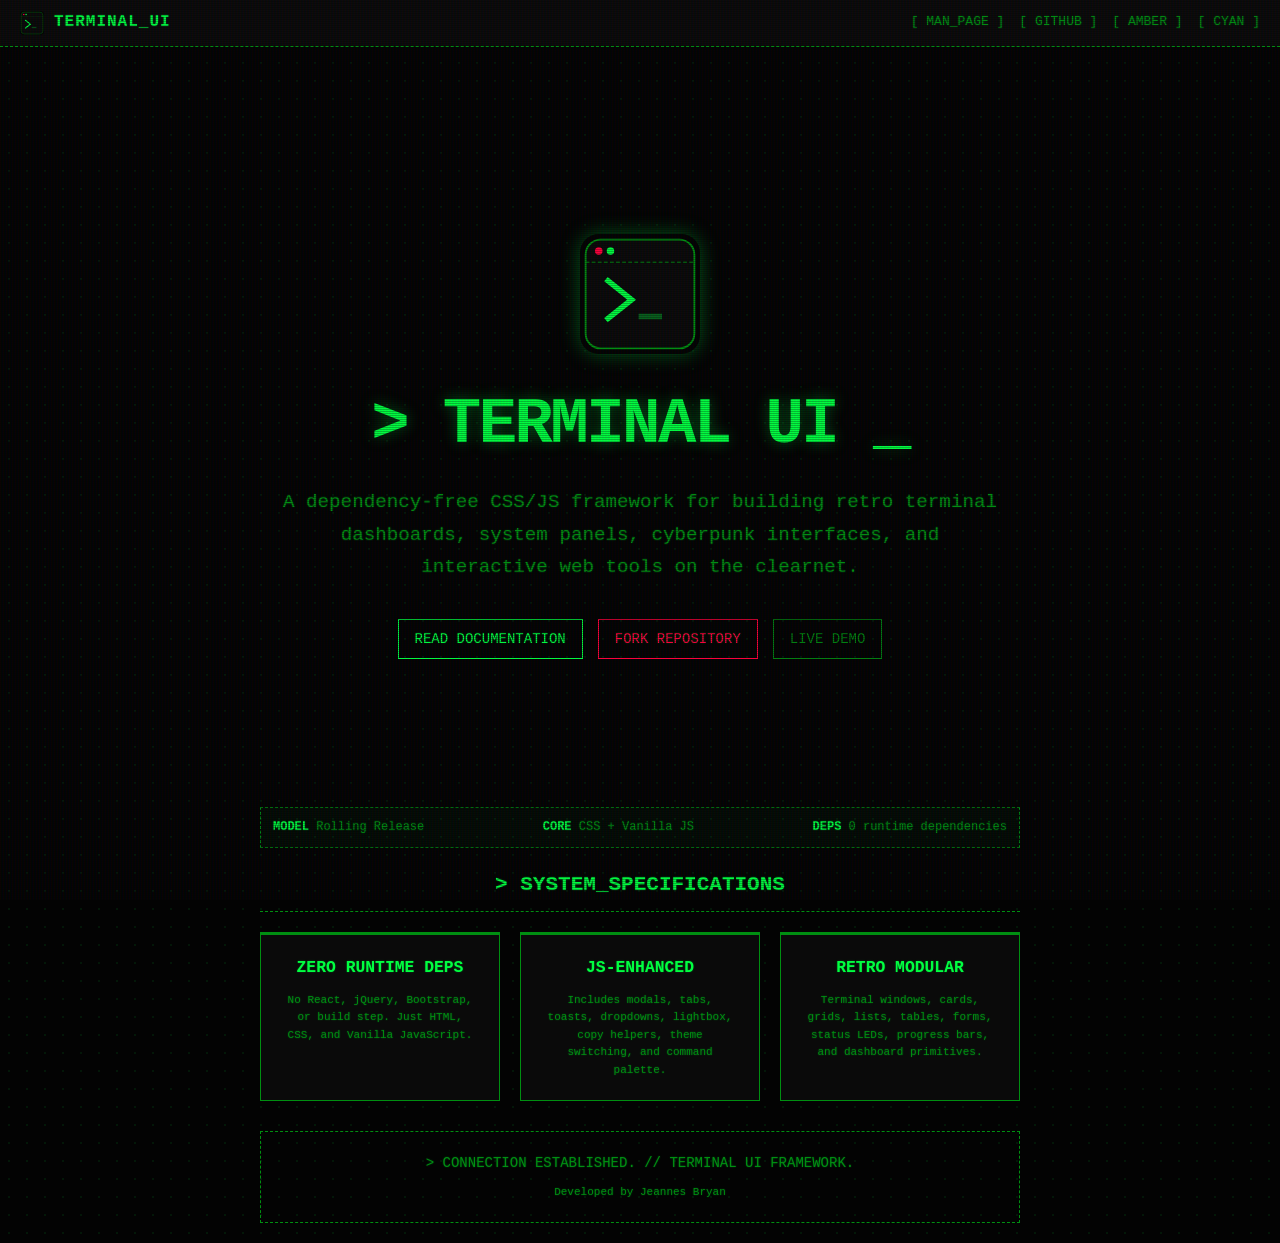
<file: index.html>
<!DOCTYPE html>
<html lang="en" data-terminal-theme="green">
<head>
    <meta charset="UTF-8">
    <meta name="viewport" content="width=device-width, initial-scale=1.0">
    <title>Terminal UI Framework</title>
    <meta name="description" content="A dependency-free CSS/JS framework for retro terminal-inspired web interfaces.">
    <link rel="icon" type="image/svg+xml" href="terminal-icon.svg">
    <link rel="stylesheet" href="terminal.css">
</head>
<body class="t-crt">

    <div id="t-splash-screen" class="t-splash">
        <img src="terminal-icon.svg" width="80" class="mb-3 t-logo-glow" alt="Terminal UI logo">
        <div class="font-bold">> INIT_SYSTEM</div>
        <div id="splash-text" class="text-muted mt-2">Loading Interface Kernel<span class="t-loading-dots"></span></div>
    </div>

    <nav class="t-navbar m-0">
        <div class="t-nav-brand d-flex align-items-center gap-2">
            <img src="terminal-icon.svg" width="24" alt="Terminal UI logo">
            TERMINAL_UI
        </div>
        <button class="t-nav-toggler d-none-desktop" data-t-navbar-toggle="main-menu">[ MENU ]</button>
        <div class="t-nav-menu t-nav-collapse" id="main-menu">
            <a href="docs.html" data-t-command="Open documentation">[ MAN_PAGE ]</a>
            <a href="https://github.com/jeannesbryan/terminal" target="_blank" rel="noopener" data-t-command="Open GitHub repository">[ GITHUB ]</a>
            <a href="#" data-t-theme="amber">[ AMBER ]</a>
            <a href="#" data-t-theme="cyan">[ CYAN ]</a>
        </div>
    </nav>

    <main class="t-container mt-4">
        <section class="t-hero">
            <img src="terminal-icon.svg" width="120" class="mb-4 t-retro-filter t-logo-glow" alt="Terminal UI logo">
            <h1 class="t-hero-title">> TERMINAL UI <span class="t-blink">_</span></h1>
            <p class="t-hero-subtitle">
                A dependency-free CSS/JS framework for building retro terminal dashboards,
                system panels, cyberpunk interfaces, and interactive web tools on the clearnet.
            </p>
            <div class="d-flex justify-content-center flex-wrap gap-3">
                <a href="docs.html" class="t-btn" data-t-command="Read documentation">READ DOCUMENTATION</a>
                <a href="https://github.com/jeannesbryan/terminal" class="t-btn danger" target="_blank" rel="noopener" data-t-command="Fork repository">FORK REPOSITORY</a>
                <button class="t-btn ghost" data-t-modal-open="demo-modal">LIVE DEMO</button>
            </div>
        </section>

        <section class="mb-5">
            <div class="t-statusline">
                <span><strong>MODEL</strong> Rolling Release</span>
                <span><strong>CORE</strong> CSS + Vanilla JS</span>
                <span><strong>DEPS</strong> 0 runtime dependencies</span>
            </div>

            <h2 class="t-card-header text-center mb-4">> SYSTEM_SPECIFICATIONS</h2>
            <div class="t-grid t-grid-3">
                <div class="t-card text-center mb-0">
                    <h3 class="font-bold mb-2">ZERO RUNTIME DEPS</h3>
                    <p class="text-muted fs-small">No React, jQuery, Bootstrap, or build step. Just HTML, CSS, and Vanilla JavaScript.</p>
                </div>
                <div class="t-card text-center mb-0">
                    <h3 class="font-bold mb-2">JS-ENHANCED</h3>
                    <p class="text-muted fs-small">Includes modals, tabs, toasts, dropdowns, lightbox, copy helpers, theme switching, and command palette.</p>
                </div>
                <div class="t-card text-center mb-0">
                    <h3 class="font-bold mb-2">RETRO MODULAR</h3>
                    <p class="text-muted fs-small">Terminal windows, cards, grids, lists, tables, forms, status LEDs, progress bars, and dashboard primitives.</p>
                </div>
            </div>
        </section>

        <footer class="text-center text-muted border-dashed p-4 mt-5">
            <p>> CONNECTION ESTABLISHED. // TERMINAL UI FRAMEWORK.</p>
            <p class="fs-small mt-2">Developed by Jeannes Bryan</p>
        </footer>
    </main>

    <div id="demo-modal" class="t-modal" role="dialog" aria-modal="true" aria-labelledby="demo-modal-title">
        <div class="t-modal-content">
            <div id="demo-modal-title" class="t-card-header">> SIGNAL_TEST</div>
            <p class="text-muted mb-3">Terminal UI is online. Try <span class="t-kbd">Ctrl</span> + <span class="t-kbd">K</span> for the command palette.</p>
            <div class="d-flex gap-2 justify-content-end">
                <button class="t-btn ghost" data-t-theme="green">GREEN</button>
                <button class="t-btn warning" data-t-theme="amber">AMBER</button>
                <button class="t-btn info" data-t-theme="cyan">CYAN</button>
                <button class="t-btn danger" data-t-modal-close="demo-modal">CLOSE</button>
            </div>
        </div>
    </div>

    <script src="terminal.js"></script>
</body>
</html>
</file>
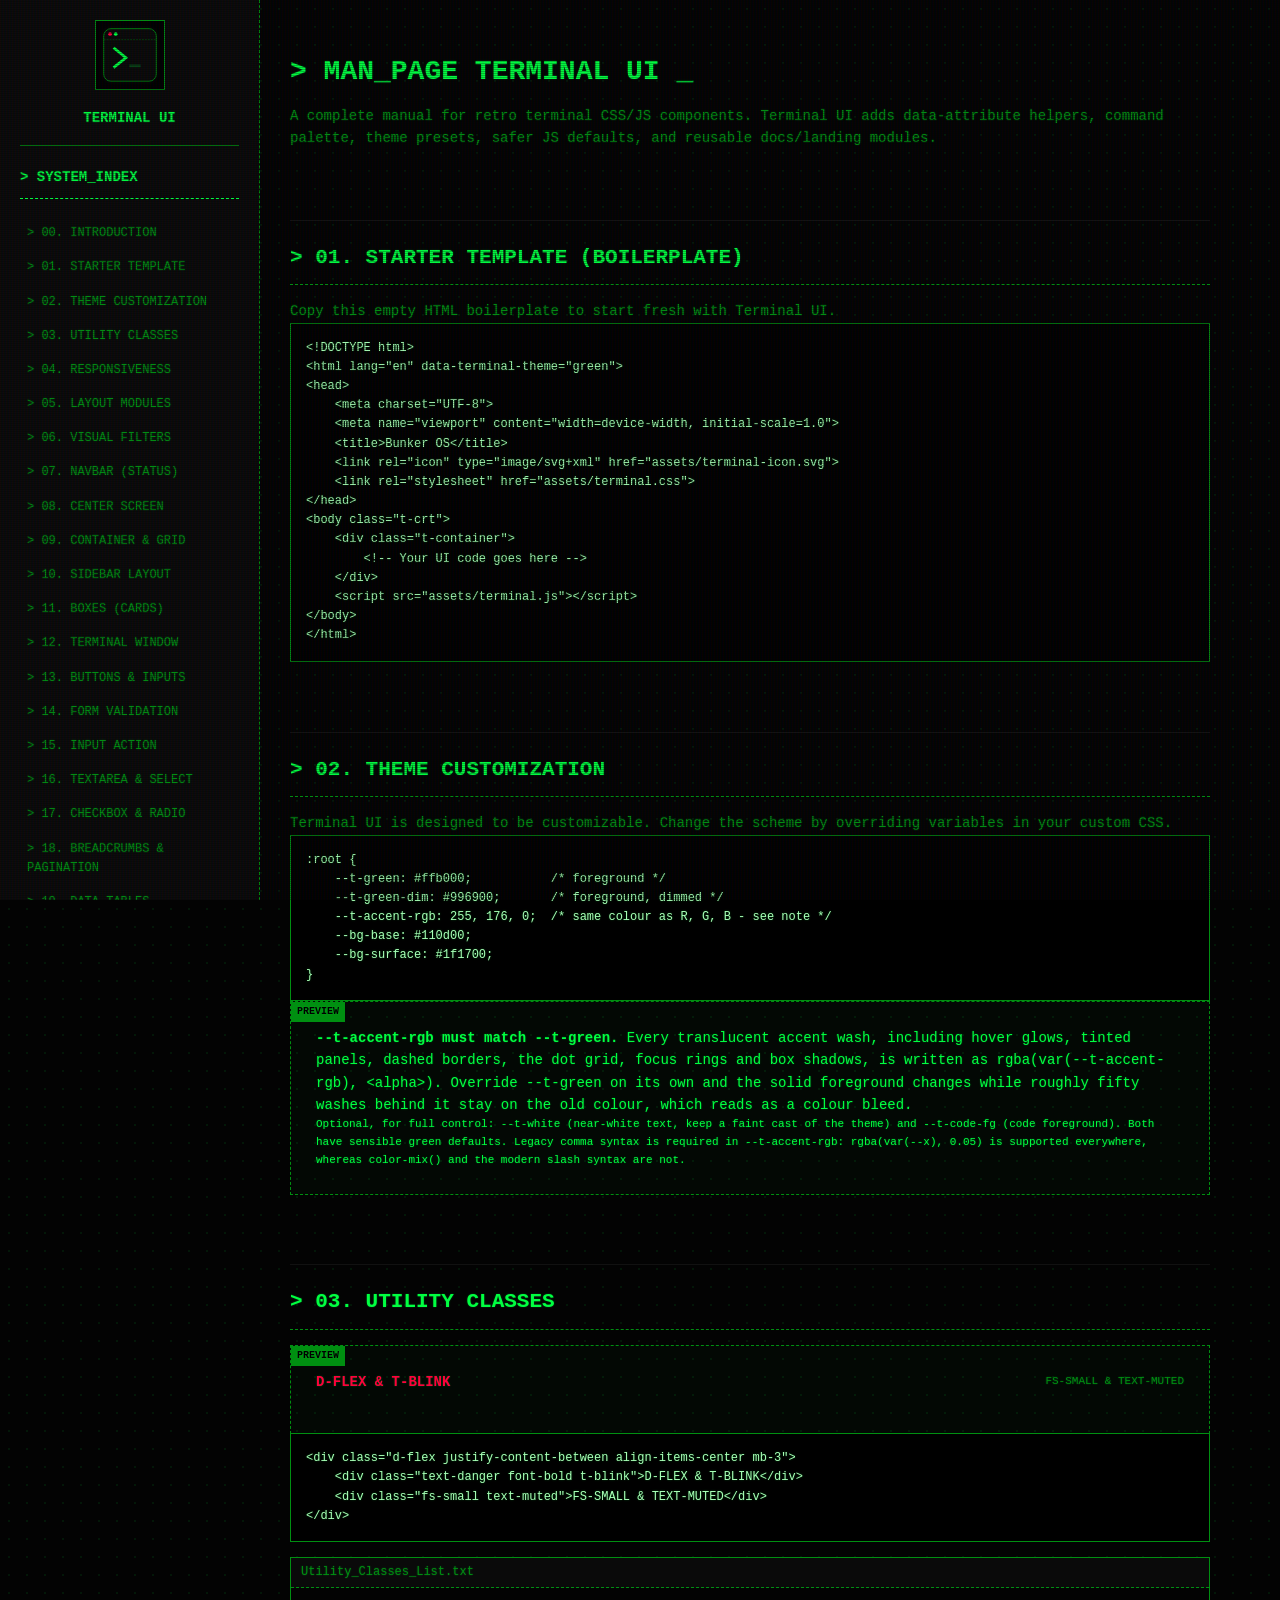
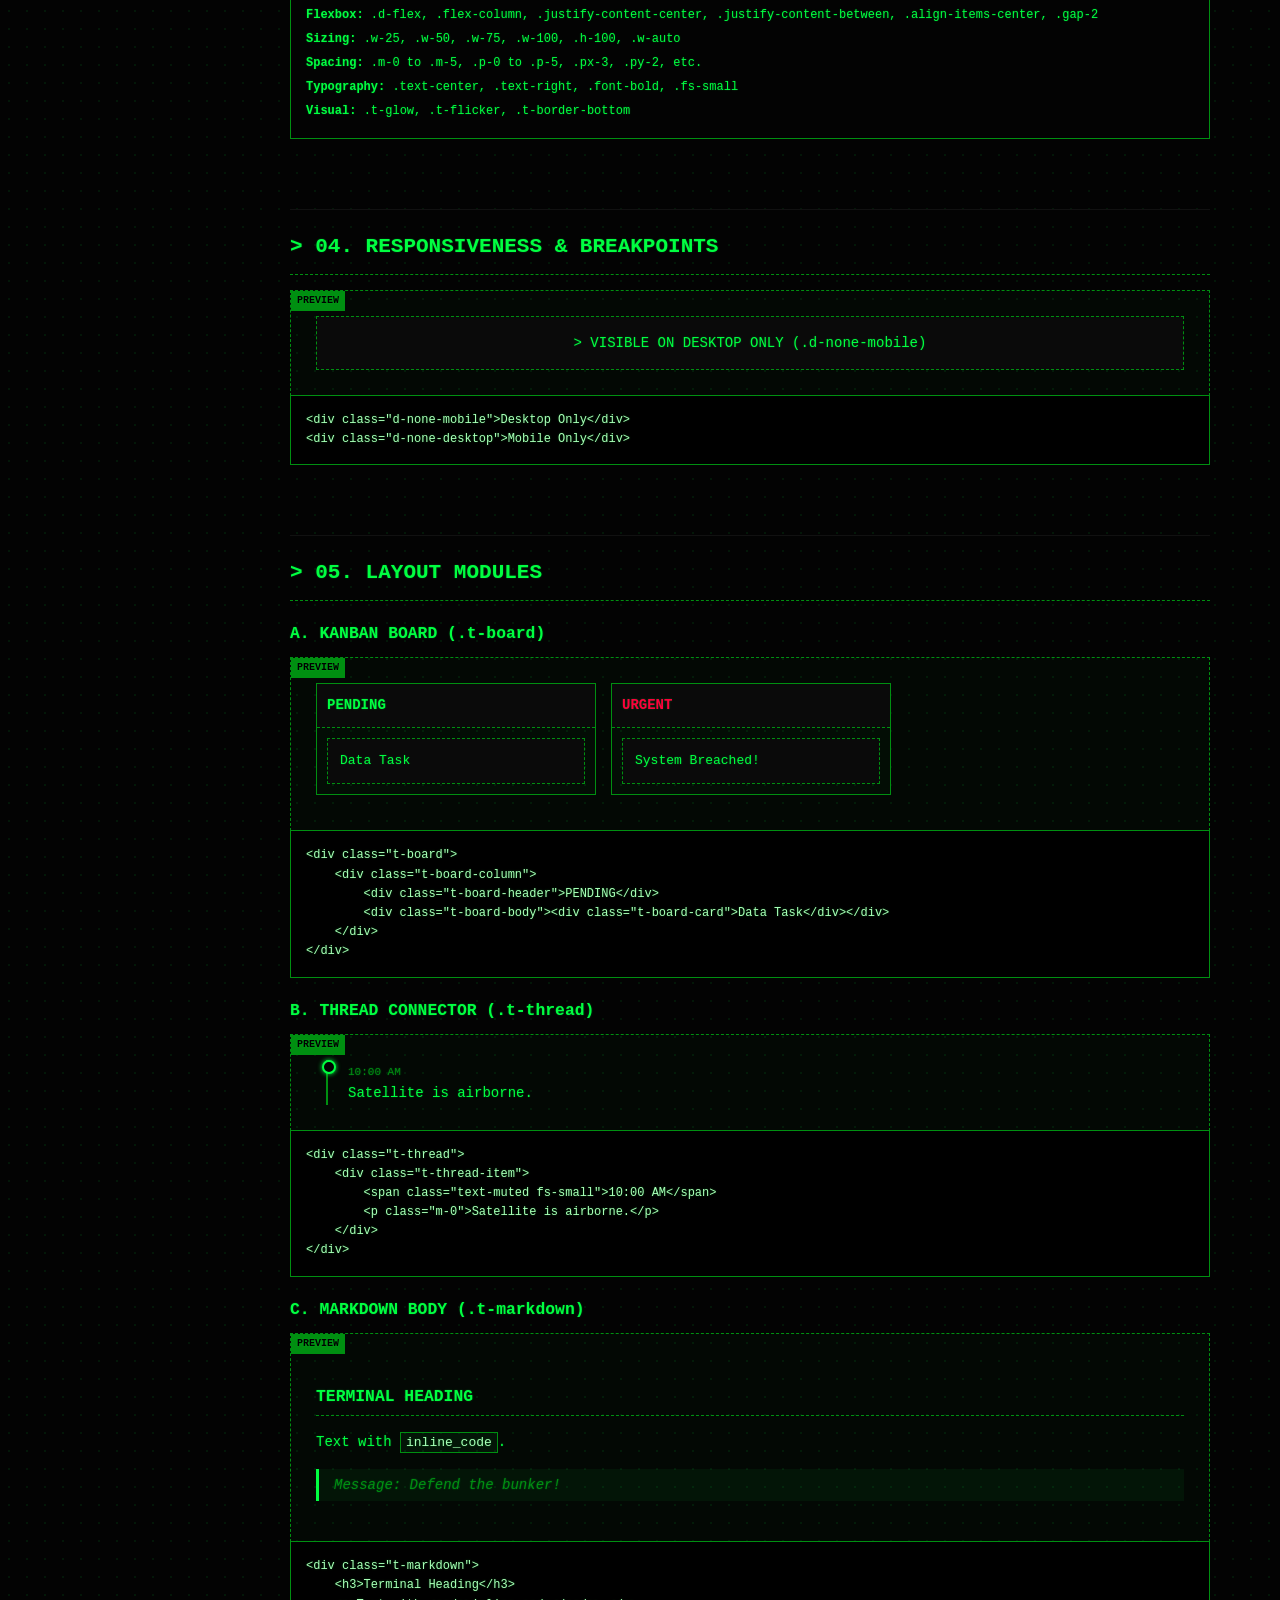
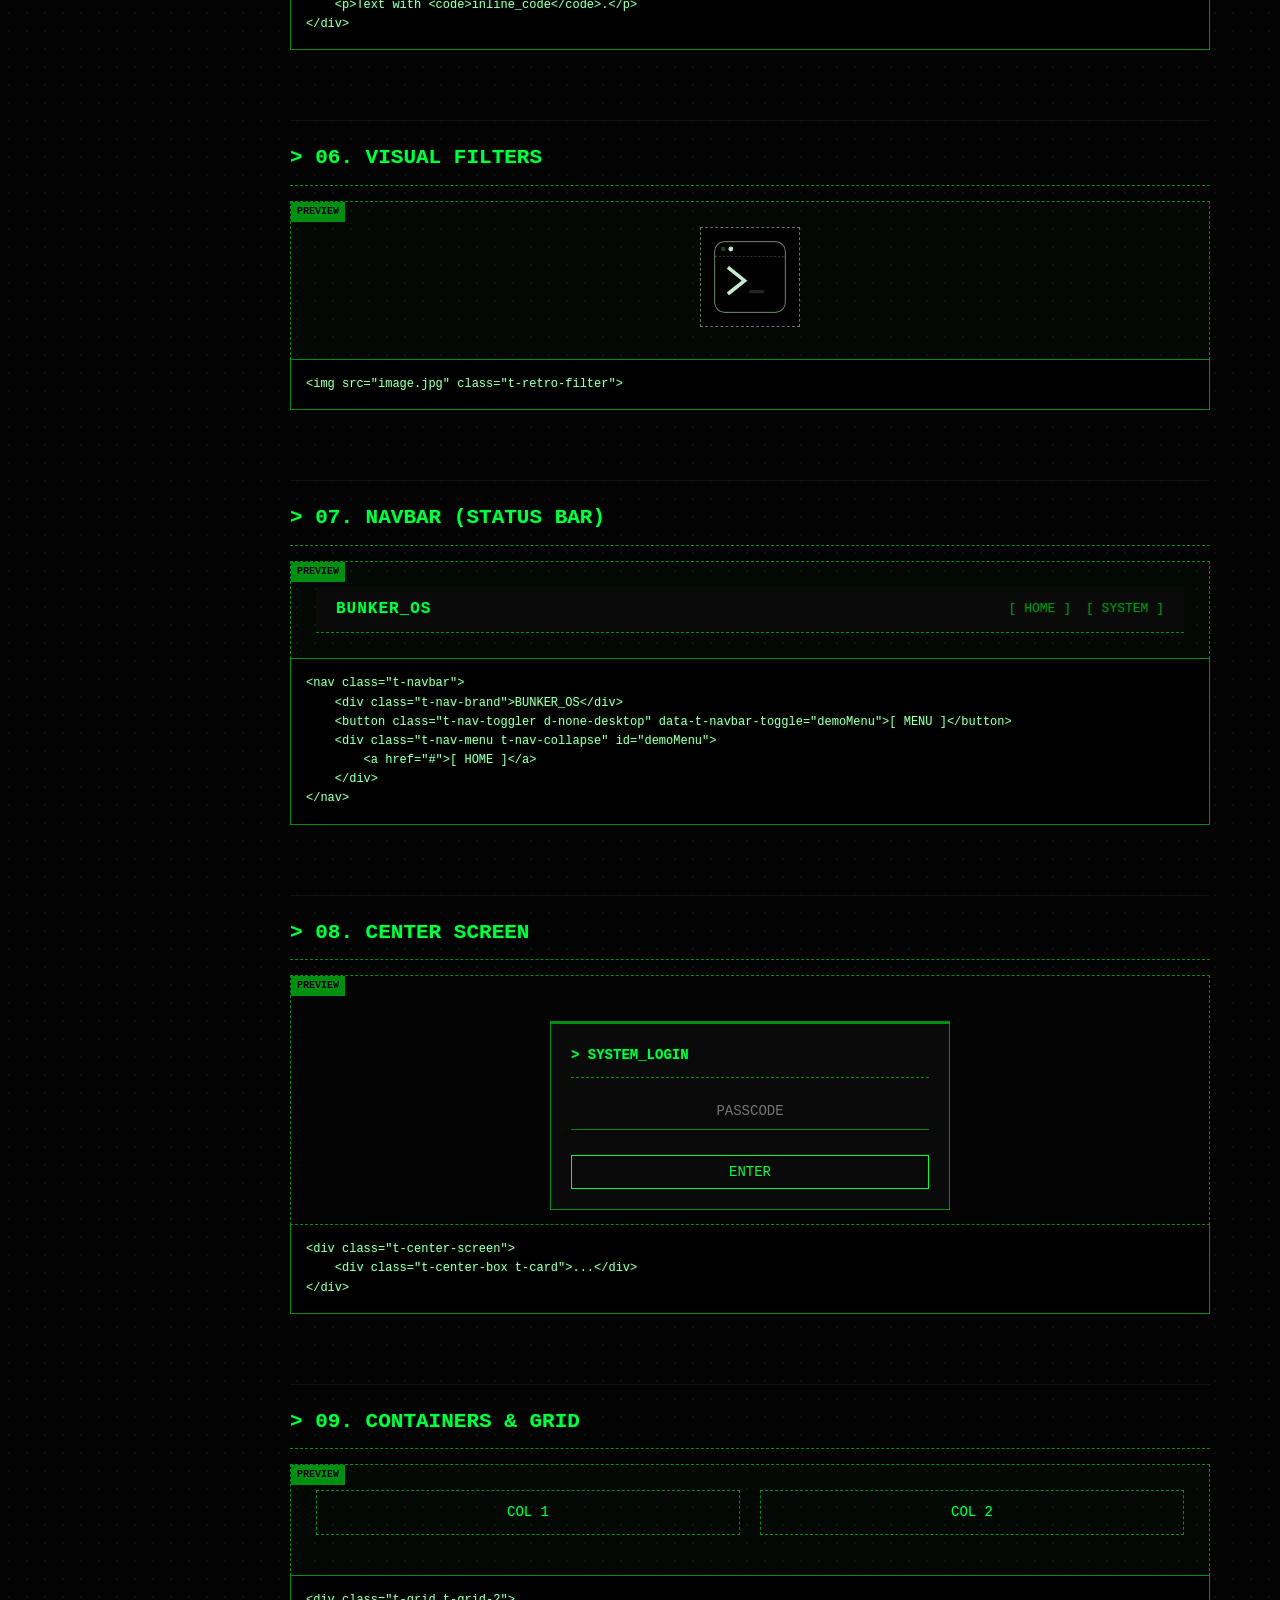
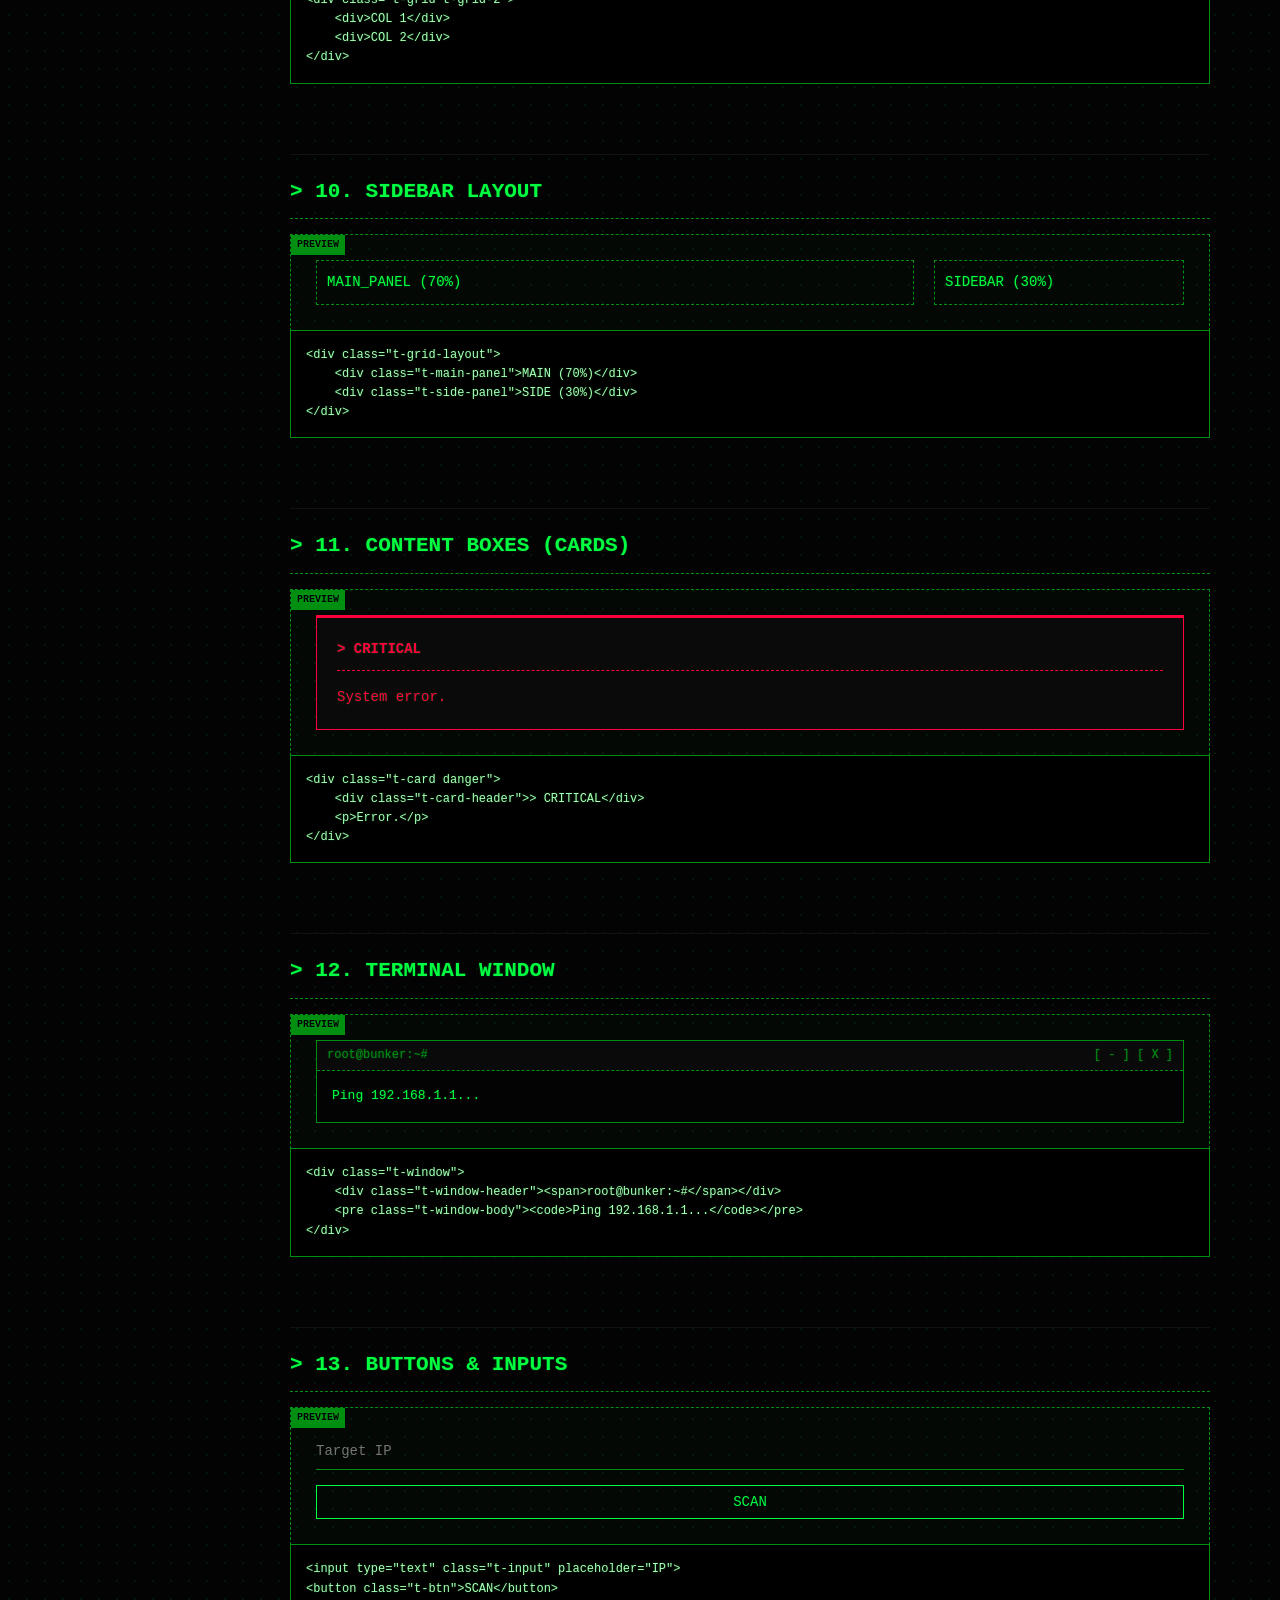
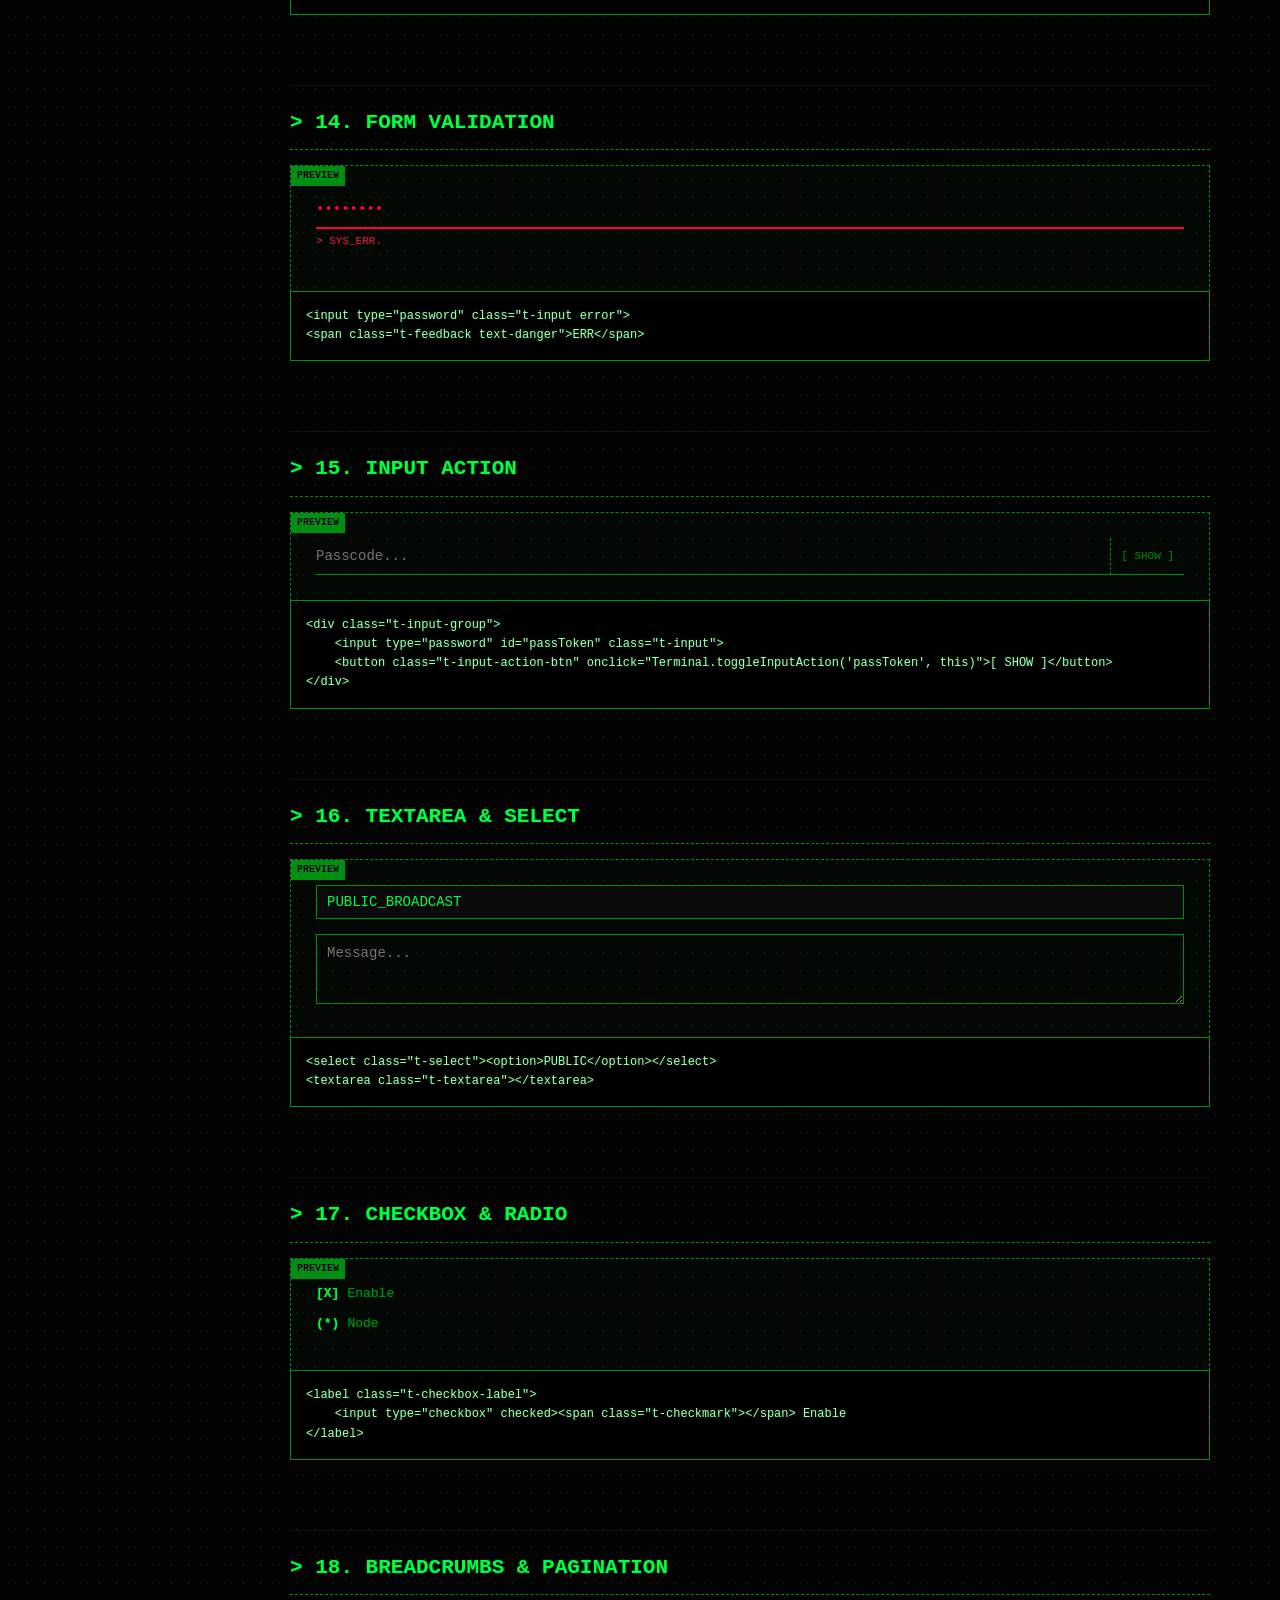
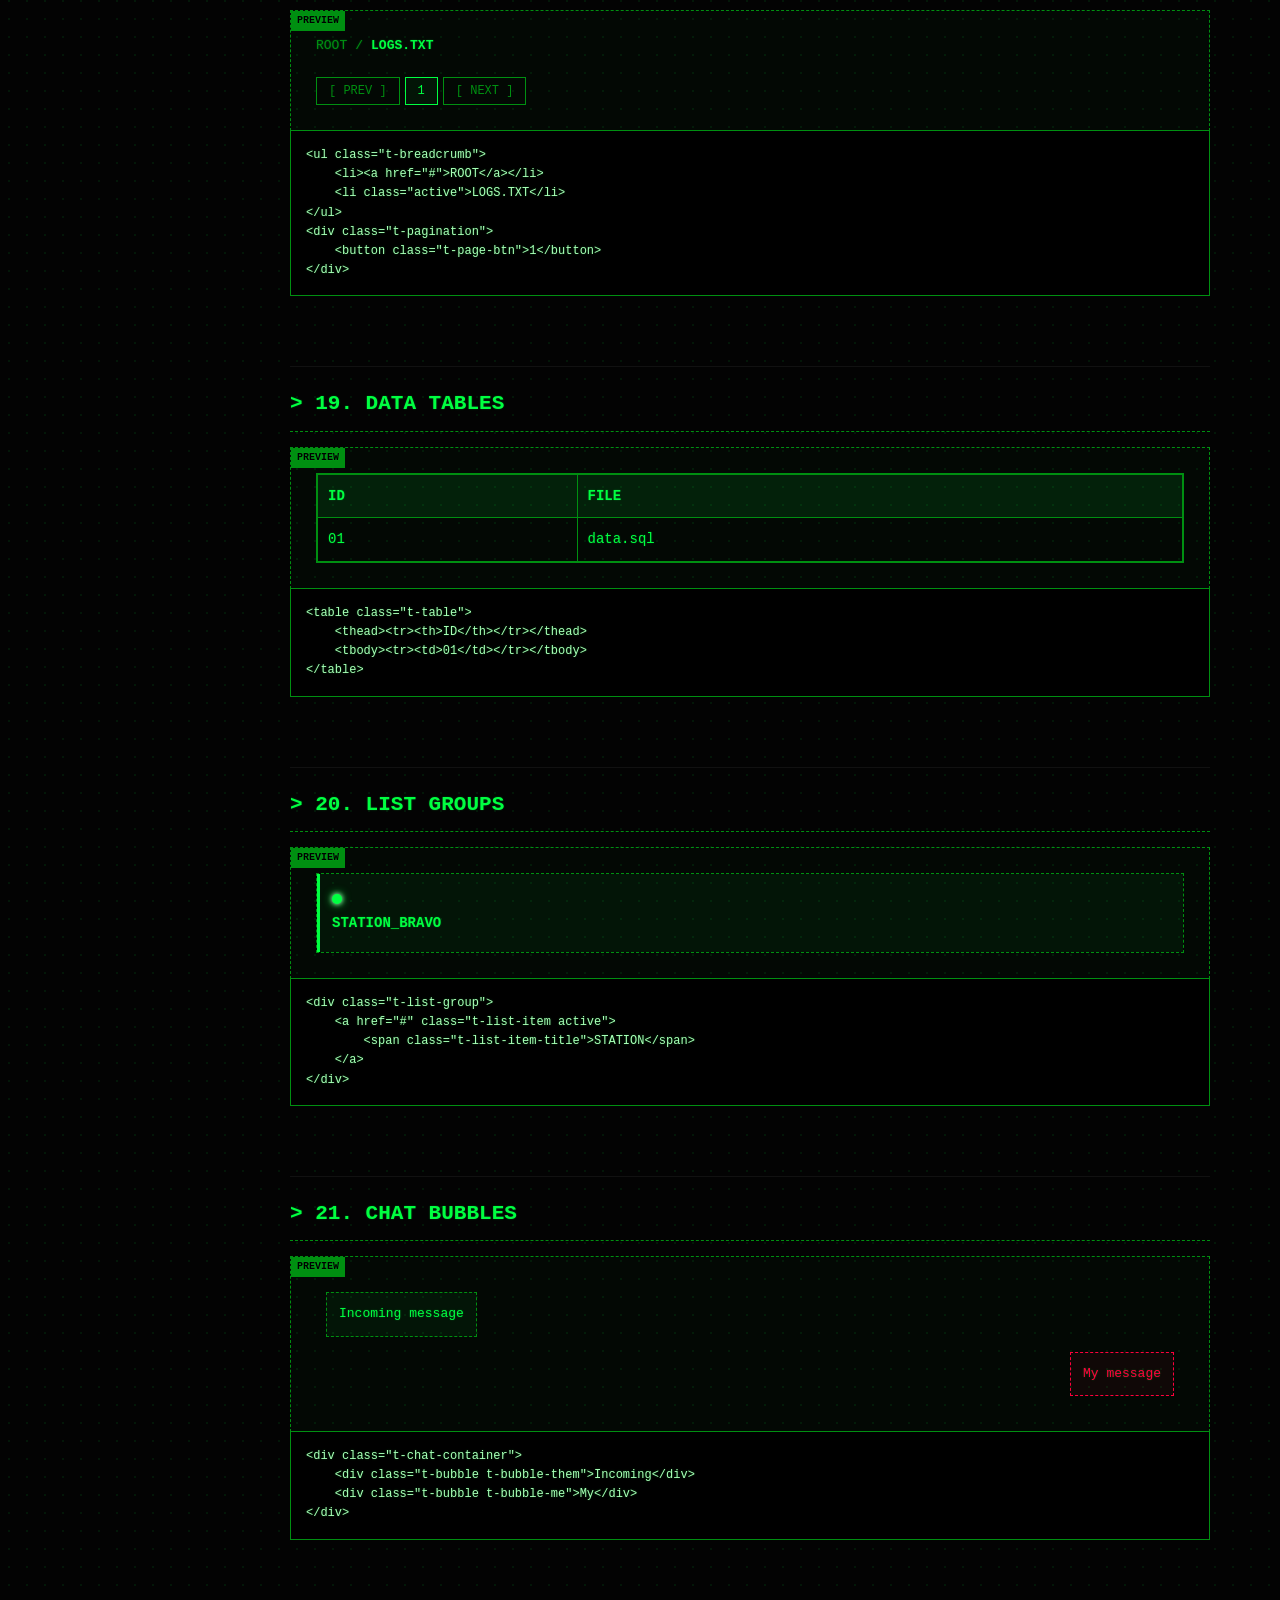
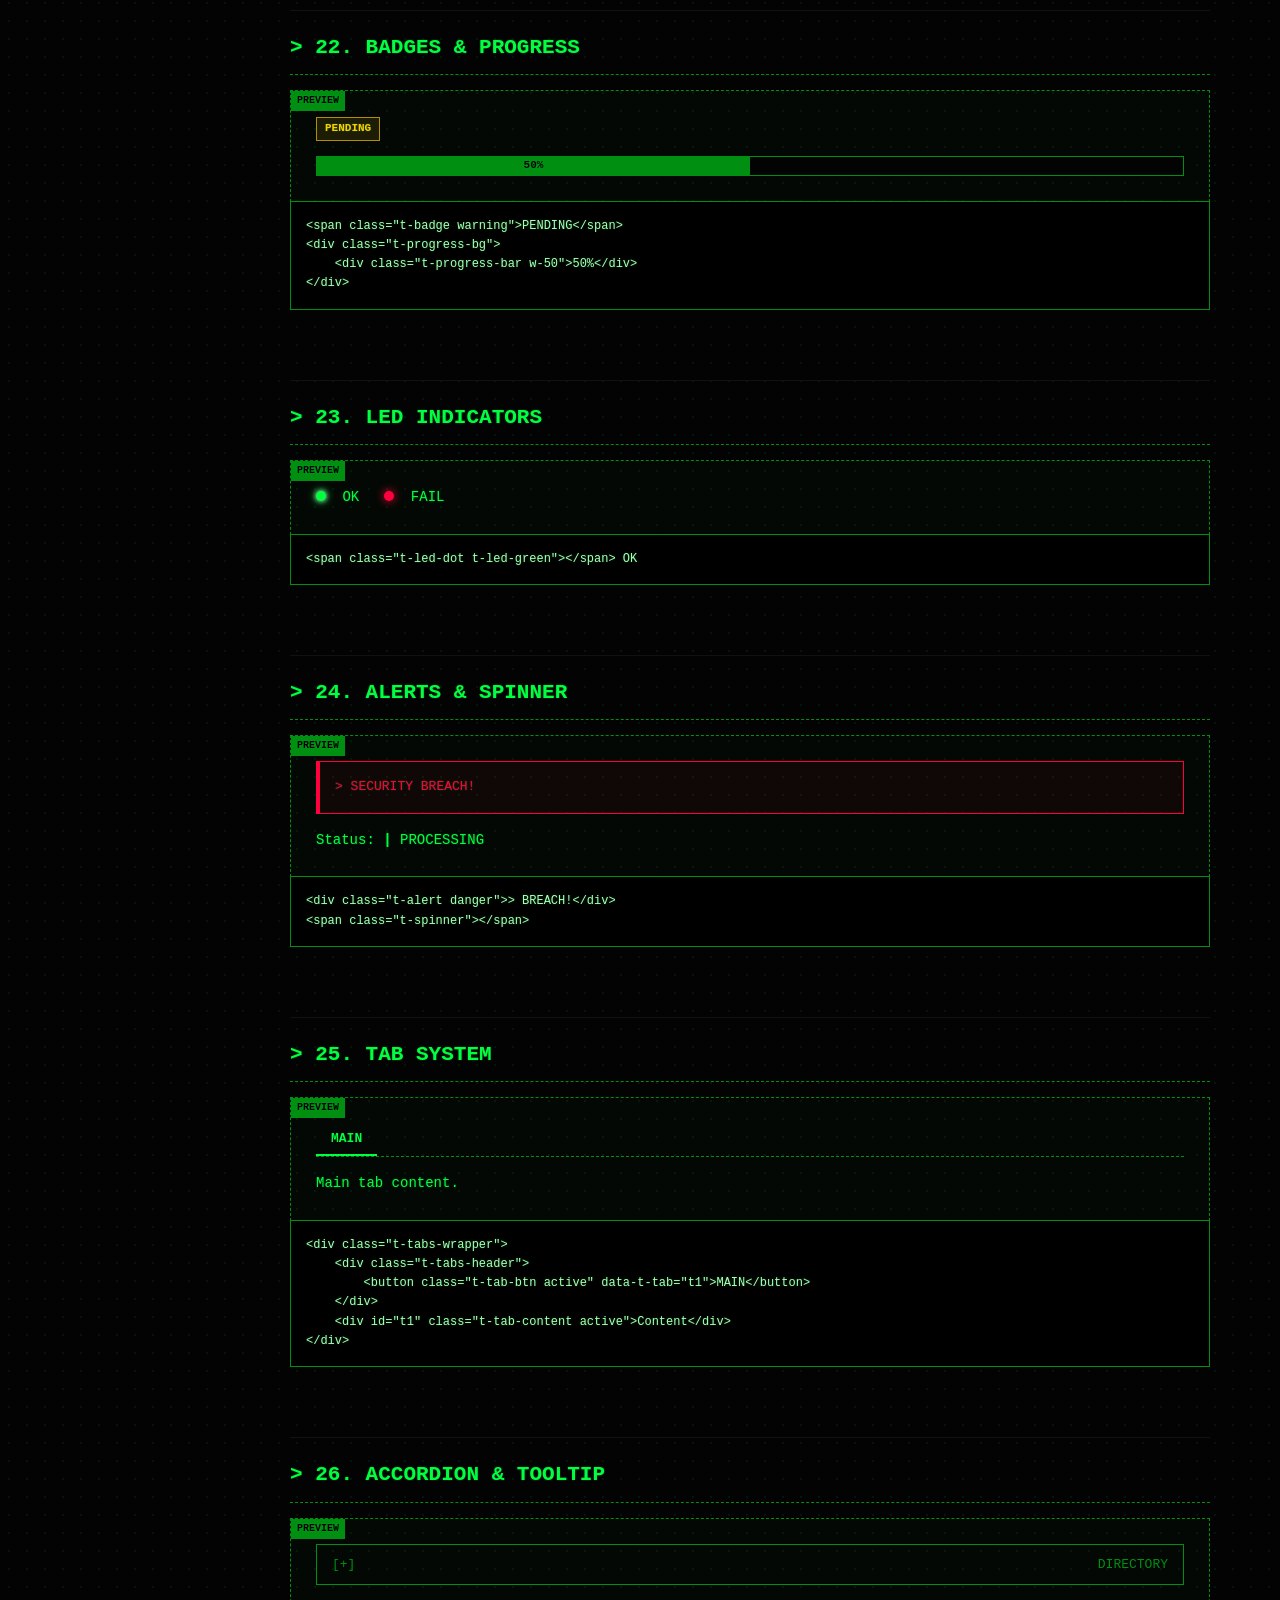
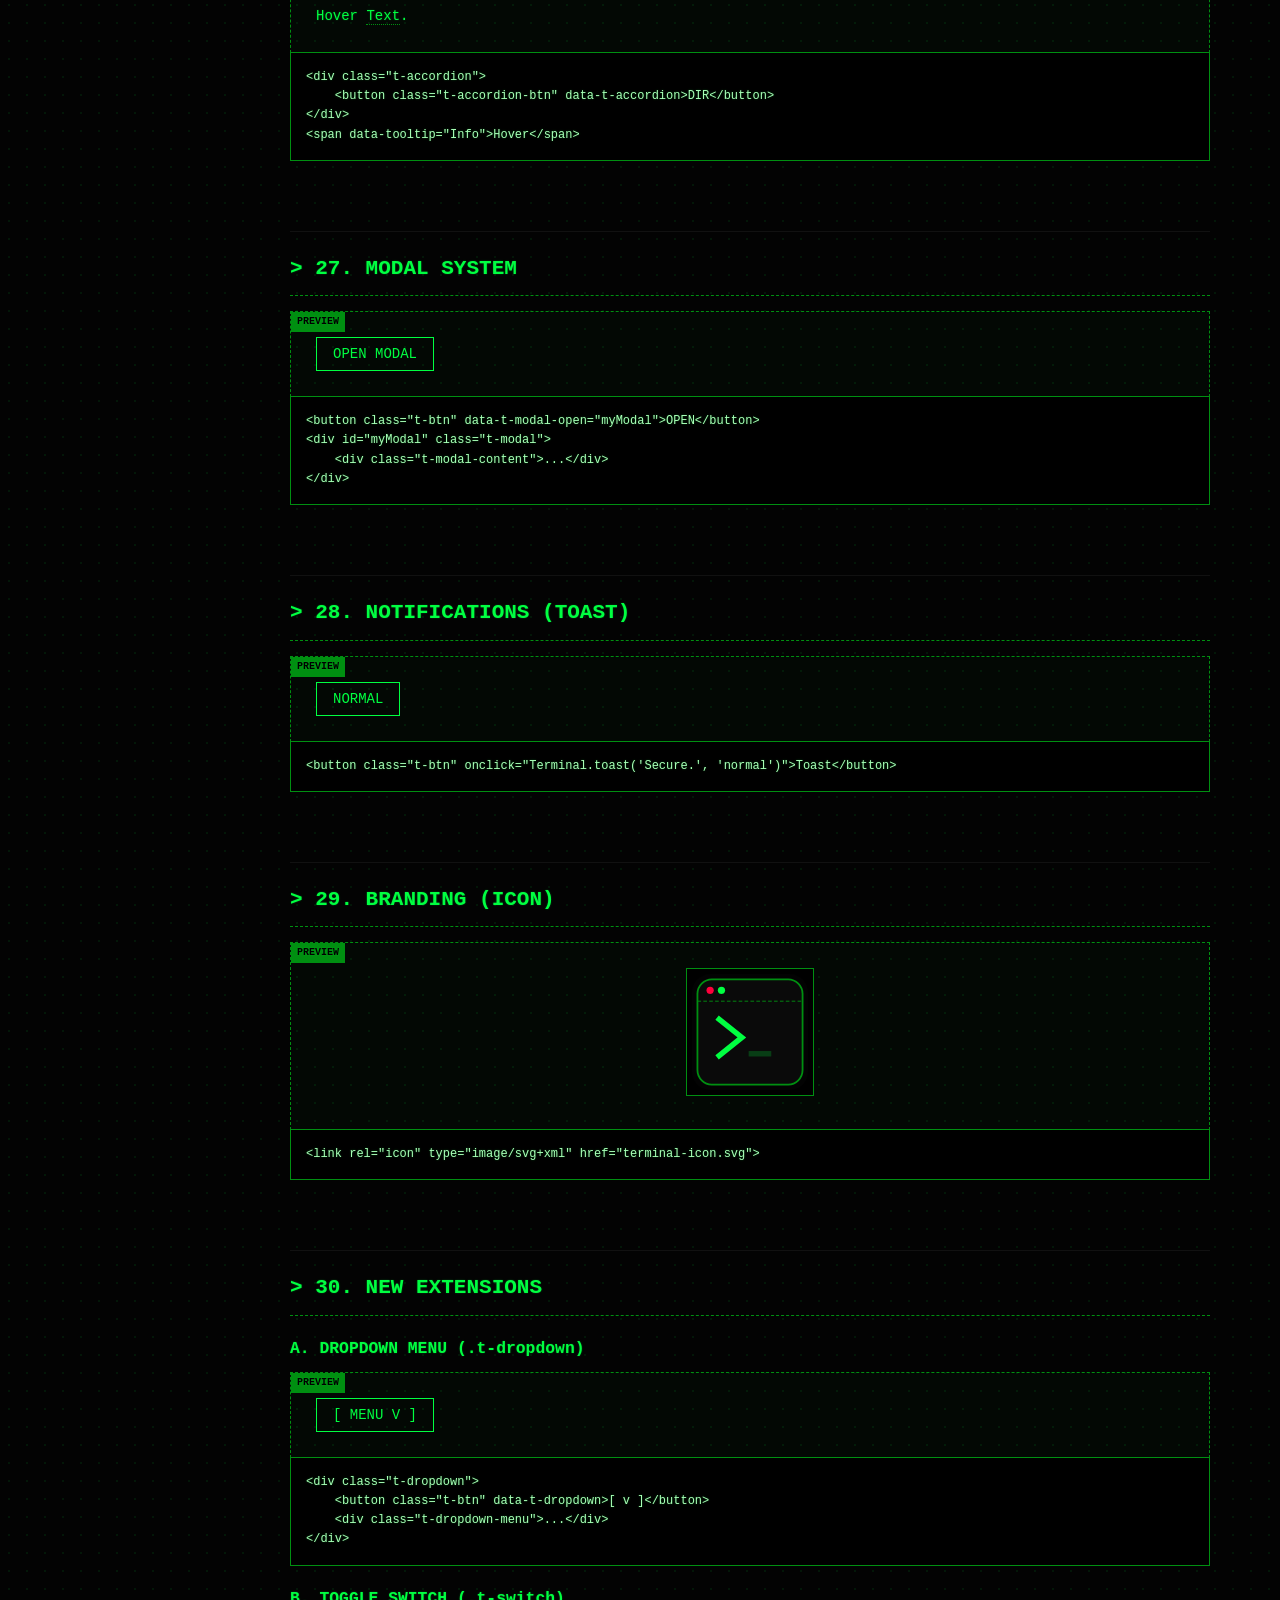
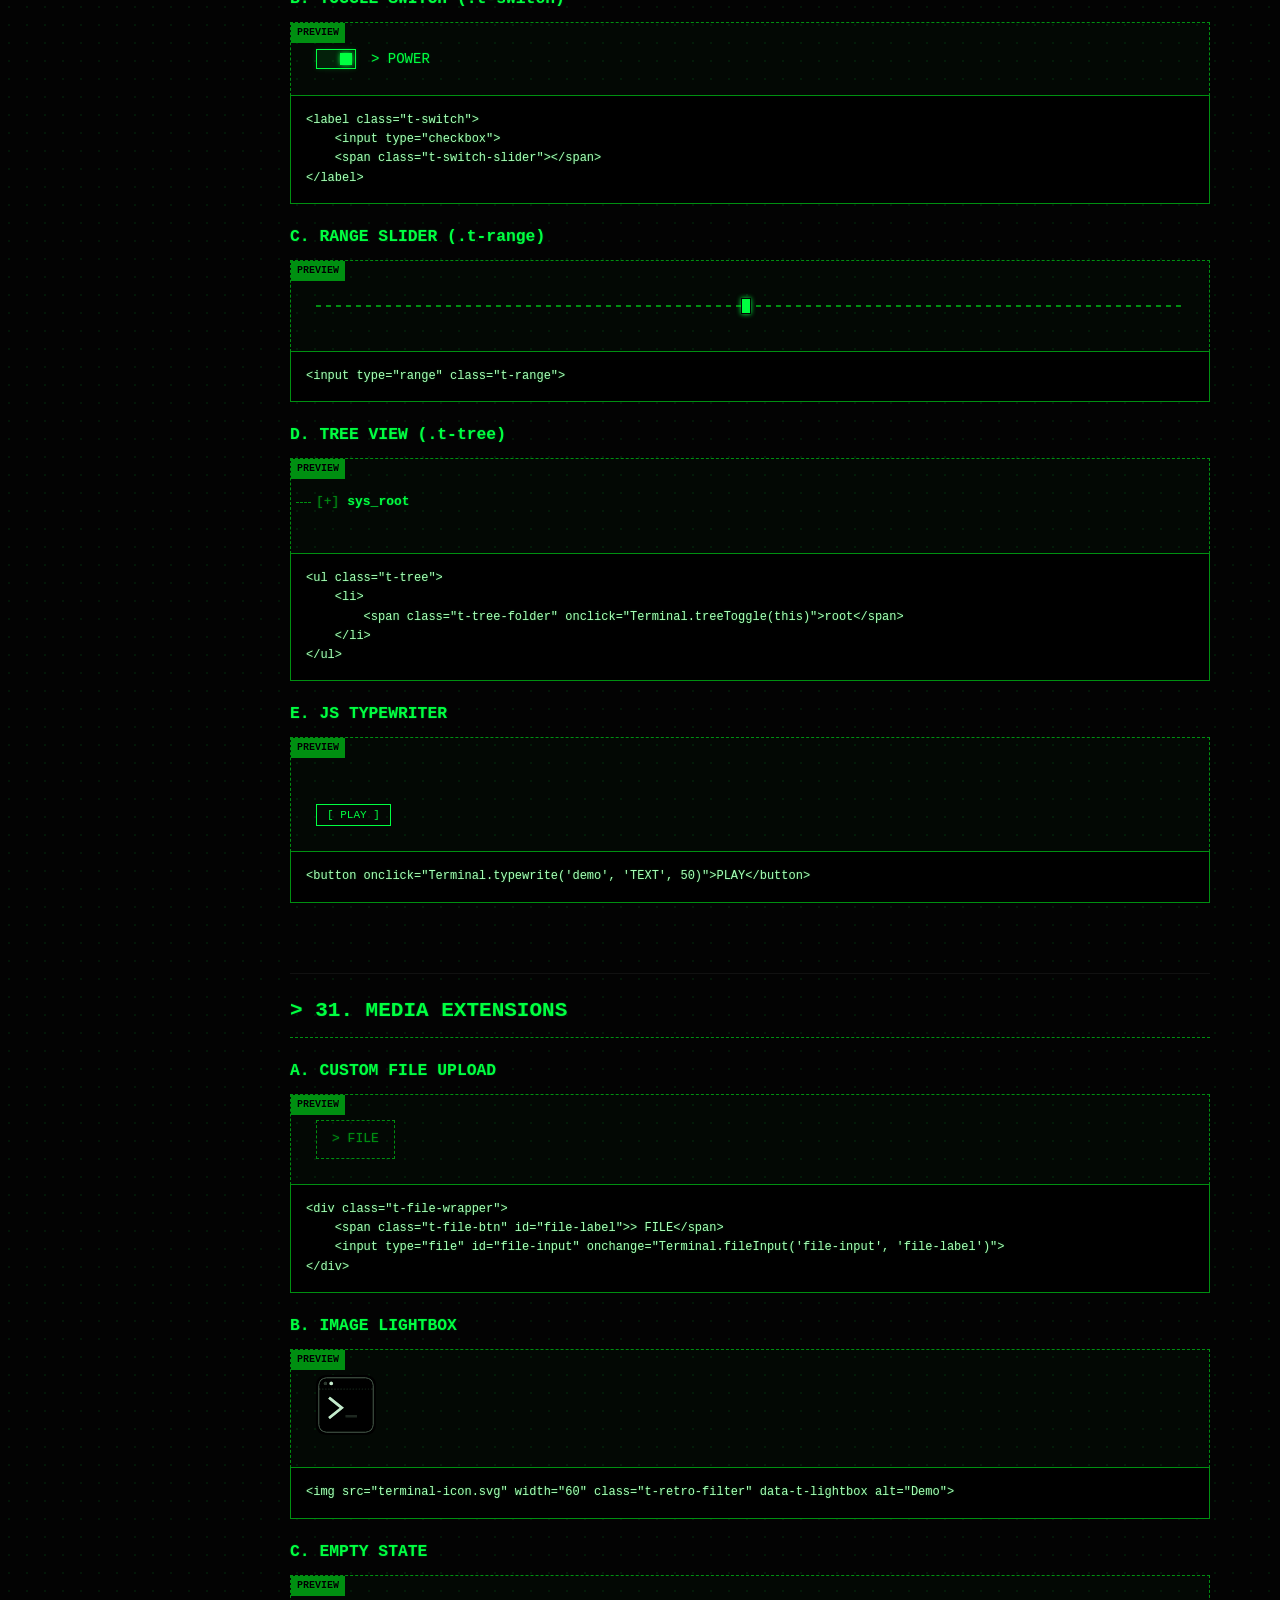
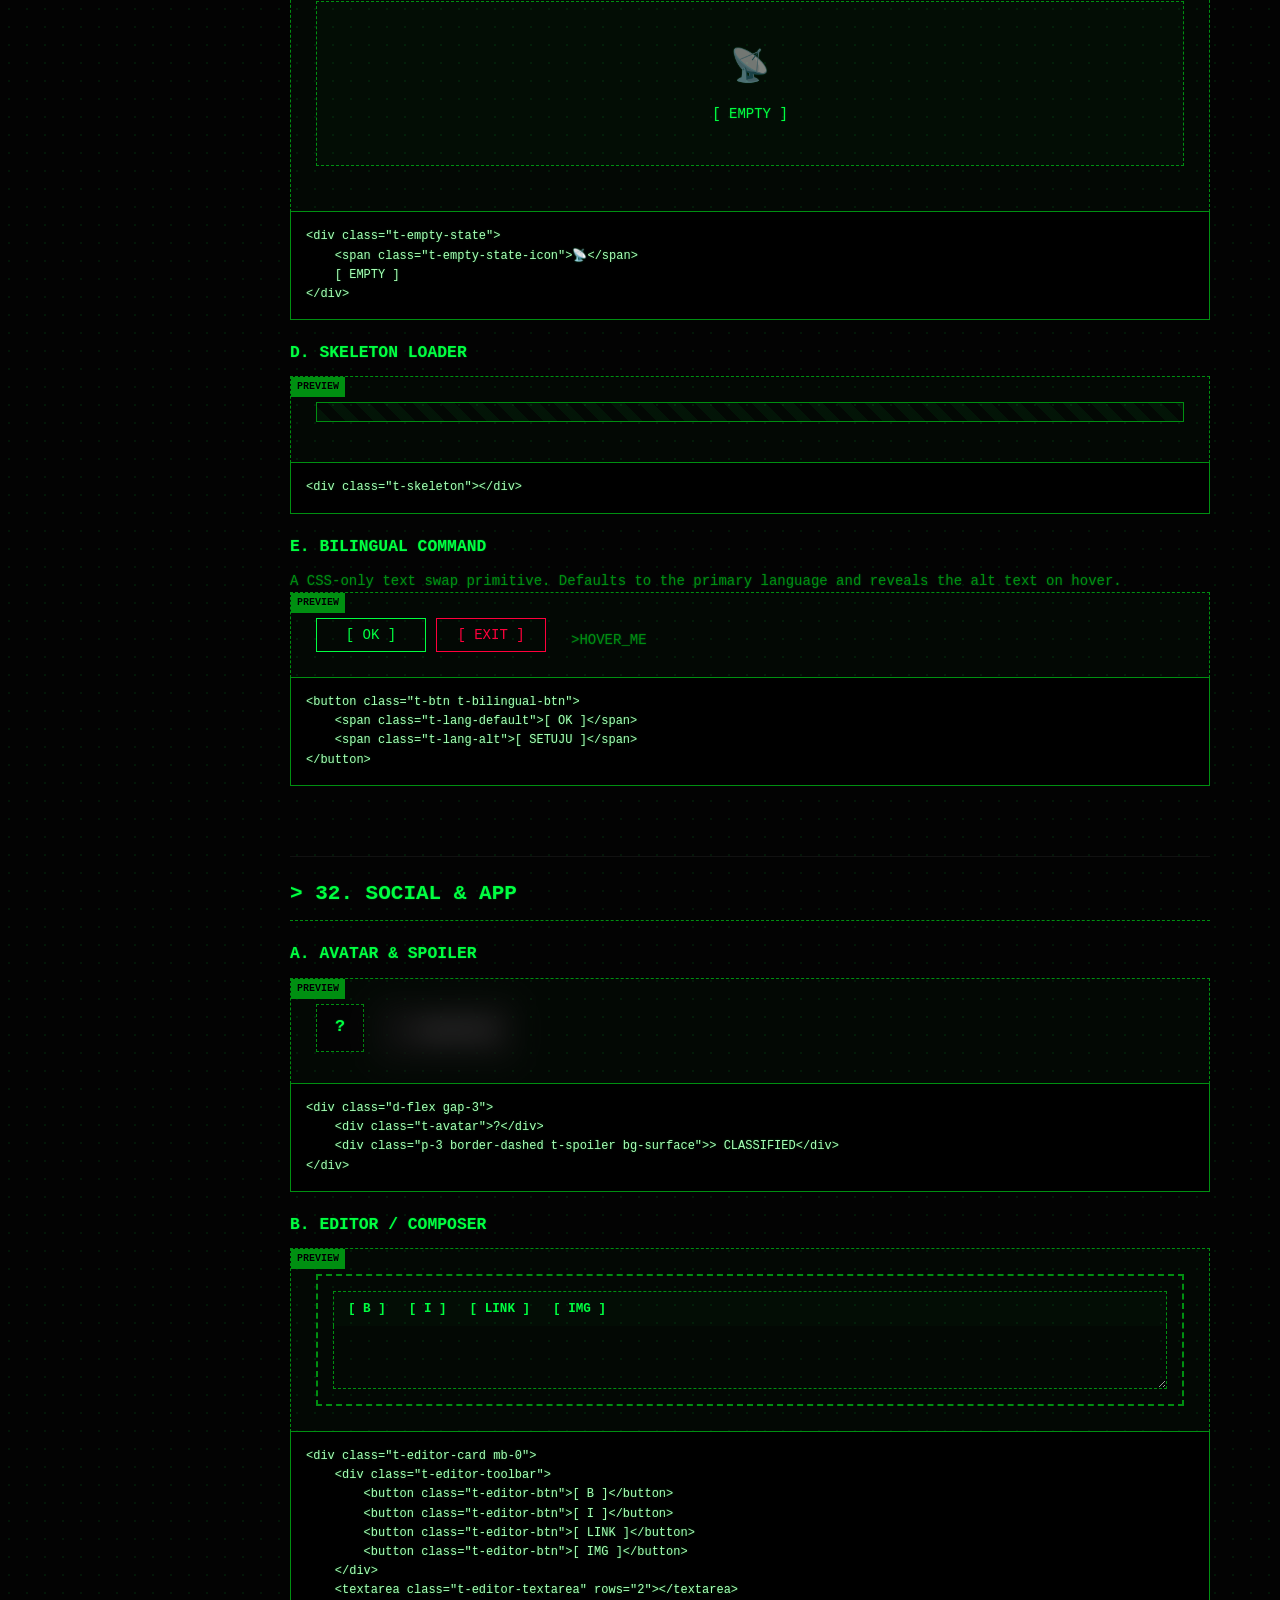
<file: docs.html>
<!DOCTYPE html>
<html lang="en">
<head>
    <meta charset="UTF-8">
    <meta name="viewport" content="width=device-width, initial-scale=1.0">
    <title>Terminal UI - System Manual</title>
    <link rel="icon" type="image/svg+xml" href="terminal-icon.svg">
    <link rel="stylesheet" href="terminal.css">
</head>
<body class="t-crt t-docs-body">

    <aside class="t-sidebar">
        <div class="sidebar-logo">
            <img src="terminal-icon.svg" alt="Logo" width="70" class="t-logo-frame">
            <div class="mt-2 font-bold text-success">TERMINAL UI</div>
        </div>
        <h3>> SYSTEM_INDEX</h3>
        <ul>
            <li><a href="#intro">> 00. INTRODUCTION</a></li>
            <li><a href="#starter">> 01. STARTER TEMPLATE</a></li>
            <li><a href="#customization">> 02. THEME CUSTOMIZATION</a></li>
            <li><a href="#utility">> 03. UTILITY CLASSES</a></li>
            <li><a href="#responsive">> 04. RESPONSIVENESS</a></li>
            <li><a href="#layout-modules">> 05. LAYOUT MODULES</a></li>
            <li><a href="#filters">> 06. VISUAL FILTERS</a></li>
            <li><a href="#navbar">> 07. NAVBAR (STATUS)</a></li>
            <li><a href="#center-screen">> 08. CENTER SCREEN</a></li>
            <li><a href="#grid">> 09. CONTAINER & GRID</a></li>
            <li><a href="#layout-relay">> 10. SIDEBAR LAYOUT</a></li>
            <li><a href="#card">> 11. BOXES (CARDS)</a></li>
            <li><a href="#code-block">> 12. TERMINAL WINDOW</a></li>
            <li><a href="#form">> 13. BUTTONS & INPUTS</a></li>
            <li><a href="#form-val">> 14. FORM VALIDATION</a></li>
            <li><a href="#input-action">> 15. INPUT ACTION</a></li>
            <li><a href="#textarea-select">> 16. TEXTAREA & SELECT</a></li>
            <li><a href="#advanced-form">> 17. CHECKBOX & RADIO</a></li>
            <li><a href="#data-nav">> 18. BREADCRUMBS & PAGINATION</a></li>
            <li><a href="#table">> 19. DATA TABLES</a></li>
            <li><a href="#list-group">> 20. LIST GROUPS</a></li>
            <li><a href="#chat-ui">> 21. CHAT BUBBLES</a></li>
            <li><a href="#badge">> 22. BADGES & PROGRESS</a></li>
            <li><a href="#led-status">> 23. LED INDICATORS</a></li>
            <li><a href="#alerts">> 24. ALERTS & SPINNER</a></li>
            <li><a href="#tabs">> 25. TAB SYSTEM</a></li>
            <li><a href="#accordion">> 26. ACCORDION & TOOLTIP</a></li>
            <li><a href="#modal">> 27. MODAL SYSTEM</a></li>
            <li><a href="#toast">> 28. NOTIFICATIONS (TOAST)</a></li>
            <li><a href="#branding">> 29. BRANDING (ICON)</a></li>
            <li><a href="#new-modules">> 30. NEW EXTENSIONS</a></li>
            <li><a href="#media-modules">> 31. MEDIA & STATUS</a></li>
            <li><a href="#social-modules">> 32. SOCIAL & APP</a></li>
            <li><a href="#layer-scale">> 33. LAYER SCALE</a></li>
            <li><a href="#accordion-native">> 34. NATIVE ACCORDION</a></li>
            <li><a href="#stepper">> 35. STEPPER</a></li>
            <li><a href="#chips">> 36. CHIPS</a></li>
            <li><a href="#navbar-priority">> 37. NAVBAR PRIORITY+</a></li>
        </ul>
    </aside>

    <main class="t-main-content">
        <div id="intro" class="docs-section no-border">
            <h1 class="mb-2">> MAN_PAGE TERMINAL UI <span class="t-blink">_</span></h1>
            <p class="text-muted">A complete manual for retro terminal CSS/JS components. Terminal UI adds data-attribute helpers, command palette, theme presets, safer JS defaults, and reusable docs/landing modules.</p>
        </div>

        <div id="starter" class="docs-section">
            <h2 class="t-card-header">> 01. STARTER TEMPLATE (BOILERPLATE)</h2>
            <p class="text-muted">Copy this empty HTML boilerplate to start fresh with Terminal UI.</p>
            <div class="docs-code">
<pre><code>&lt;!DOCTYPE html&gt;
&lt;html lang="en" data-terminal-theme="green"&gt;
&lt;head&gt;
    &lt;meta charset="UTF-8"&gt;
    &lt;meta name="viewport" content="width=device-width, initial-scale=1.0"&gt;
    &lt;title&gt;Bunker OS&lt;/title&gt;
    &lt;link rel="icon" type="image/svg+xml" href="assets/terminal-icon.svg"&gt;
    &lt;link rel="stylesheet" href="assets/terminal.css"&gt;
&lt;/head&gt;
&lt;body class="t-crt"&gt;
    &lt;div class="t-container"&gt;
        &lt;!-- Your UI code goes here --&gt;
    &lt;/div&gt;
    &lt;script src="assets/terminal.js"&gt;&lt;/script&gt;
&lt;/body&gt;
&lt;/html&gt;</code></pre>
            </div>
        </div>

        <div id="customization" class="docs-section">
            <h2 class="t-card-header">> 02. THEME CUSTOMIZATION</h2>
            <p class="text-muted">Terminal UI is designed to be customizable. Change the scheme by overriding variables in your custom CSS.</p>
            <div class="docs-code">
<pre><code>:root {
    --t-green: #ffb000;           /* foreground */
    --t-green-dim: #996900;       /* foreground, dimmed */
    --t-accent-rgb: 255, 176, 0;  /* same colour as R, G, B - see note */
    --bg-base: #110d00;
    --bg-surface: #1f1700;
}</code></pre>
            </div>
            <div class="docs-example">
                <p class="mb-0"><strong>--t-accent-rgb must match --t-green.</strong> Every translucent accent wash,
                including hover glows, tinted panels, dashed borders, the dot grid, focus rings and box shadows,
                is written as <code>rgba(var(--t-accent-rgb), &lt;alpha&gt;)</code>. Override
                <code>--t-green</code> on its own and the solid foreground changes while roughly fifty washes
                behind it stay on the old colour, which reads as a colour bleed.</p>
                <p class="mb-0 fs-small">Optional, for full control: <code>--t-white</code> (near-white text, keep a
                faint cast of the theme) and <code>--t-code-fg</code> (code foreground). Both have sensible green
                defaults. Legacy comma syntax is required in
                <code>--t-accent-rgb</code>: <code>rgba(var(--x), 0.05)</code> is supported everywhere, whereas
                <code>color-mix()</code> and the modern slash syntax are not.</p>
            </div>
        </div>

        <div id="utility" class="docs-section">
            <h2 class="t-card-header">> 03. UTILITY CLASSES</h2>
            <div class="docs-example">
                <div class="d-flex justify-content-between align-items-center mb-3">
                    <div class="text-danger font-bold t-blink">D-FLEX & T-BLINK</div>
                    <div class="fs-small text-muted">FS-SMALL & TEXT-MUTED</div>
                </div>
            </div>
            <div class="docs-code">
<pre><code>&lt;div class="d-flex justify-content-between align-items-center mb-3"&gt;
    &lt;div class="text-danger font-bold t-blink"&gt;D-FLEX &amp; T-BLINK&lt;/div&gt;
    &lt;div class="fs-small text-muted"&gt;FS-SMALL &amp; TEXT-MUTED&lt;/div&gt;
&lt;/div&gt;</code></pre>
            </div>
            <div class="t-window mb-0 mt-3">
                <div class="t-window-header">Utility_Classes_List.txt</div>
                <div class="t-window-body t-docs-utility-list">
                    <strong>Flexbox:</strong> <code>.d-flex</code>, <code>.flex-column</code>, <code>.justify-content-center</code>, <code>.justify-content-between</code>, <code>.align-items-center</code>, <code>.gap-2</code><br>
                    <strong>Sizing:</strong> <code>.w-25</code>, <code>.w-50</code>, <code>.w-75</code>, <code>.w-100</code>, <code>.h-100</code>, <code>.w-auto</code><br>
                    <strong>Spacing:</strong> <code>.m-0</code> to <code>.m-5</code>, <code>.p-0</code> to <code>.p-5</code>, <code>.px-3</code>, <code>.py-2</code>, etc.<br>
                    <strong>Typography:</strong> <code>.text-center</code>, <code>.text-right</code>, <code>.font-bold</code>, <code>.fs-small</code><br>
                    <strong>Visual:</strong> <code>.t-glow</code>, <code>.t-flicker</code>, <code>.t-border-bottom</code>
                </div>
            </div>
        </div>

        <div id="responsive" class="docs-section">
            <h2 class="t-card-header">> 04. RESPONSIVENESS & BREAKPOINTS</h2>
            <div class="docs-example">
                <div class="p-3 border-dashed text-center d-none-mobile bg-surface">> VISIBLE ON DESKTOP ONLY (.d-none-mobile)</div>
                <div class="p-3 border-dashed border-danger text-center d-none-desktop text-danger">> VISIBLE ON MOBILE ONLY (.d-none-desktop)</div>
            </div>
            <div class="docs-code">
<pre><code>&lt;div class="d-none-mobile"&gt;Desktop Only&lt;/div&gt;
&lt;div class="d-none-desktop"&gt;Mobile Only&lt;/div&gt;</code></pre>
            </div>
        </div>

        <div id="layout-modules" class="docs-section">
            <h2 class="t-card-header">> 05. LAYOUT MODULES</h2>
            <h3 class="font-bold text-success mb-2 mt-4">A. KANBAN BOARD (.t-board)</h3>
            <div class="docs-example overflow-hidden">
                <div class="t-board">
                    <div class="t-board-column">
                        <div class="t-board-header">PENDING</div>
                        <div class="t-board-body"><div class="t-board-card">Data Task</div></div>
                    </div>
                    <div class="t-board-column">
                        <div class="t-board-header text-danger">URGENT</div>
                        <div class="t-board-body"><div class="t-board-card t-flicker">System Breached!</div></div>
                    </div>
                </div>
            </div>
            <div class="docs-code">
<pre><code>&lt;div class="t-board"&gt;
    &lt;div class="t-board-column"&gt;
        &lt;div class="t-board-header"&gt;PENDING&lt;/div&gt;
        &lt;div class="t-board-body"&gt;&lt;div class="t-board-card"&gt;Data Task&lt;/div&gt;&lt;/div&gt;
    &lt;/div&gt;
&lt;/div&gt;</code></pre>
            </div>

            <h3 class="font-bold text-success mt-4 mb-2">B. THREAD CONNECTOR (.t-thread)</h3>
            <div class="docs-example">
                <div class="t-thread">
                    <div class="t-thread-item">
                        <span class="text-muted fs-small">10:00 AM</span>
                        <p class="m-0">Satellite is airborne.</p>
                    </div>
                </div>
            </div>
            <div class="docs-code">
<pre><code>&lt;div class="t-thread"&gt;
    &lt;div class="t-thread-item"&gt;
        &lt;span class="text-muted fs-small"&gt;10:00 AM&lt;/span&gt;
        &lt;p class="m-0"&gt;Satellite is airborne.&lt;/p&gt;
    &lt;/div&gt;
&lt;/div&gt;</code></pre>
            </div>

            <h3 class="font-bold text-success mt-4 mb-2">C. MARKDOWN BODY (.t-markdown)</h3>
            <div class="docs-example">
                <div class="t-markdown">
                    <h3>Terminal Heading</h3>
                    <p>Text with <code>inline_code</code>.</p>
                    <blockquote>Message: Defend the bunker!</blockquote>
                </div>
            </div>
            <div class="docs-code">
<pre><code>&lt;div class="t-markdown"&gt;
    &lt;h3&gt;Terminal Heading&lt;/h3&gt;
    &lt;p&gt;Text with &lt;code&gt;inline_code&lt;/code&gt;.&lt;/p&gt;
&lt;/div&gt;</code></pre>
            </div>
        </div>

        <div id="filters" class="docs-section">
            <h2 class="t-card-header">> 06. VISUAL FILTERS</h2>
            <div class="docs-example text-center">
                <img src="terminal-icon.svg" width="100" class="t-retro-filter bg-surface border-dashed p-2" alt="Retro Filter">
            </div>
            <div class="docs-code">
<pre><code>&lt;img src="image.jpg" class="t-retro-filter"&gt;</code></pre>
            </div>
        </div>

        <div id="navbar" class="docs-section">
            <h2 class="t-card-header">> 07. NAVBAR (STATUS BAR)</h2>
            <div class="docs-example">
                <nav class="t-navbar mb-0">
                    <div class="t-nav-brand">BUNKER_OS</div>
                    <button class="t-nav-toggler d-none-desktop" onclick="Terminal.navbarToggle('demoMenu')">[ MENU ]</button>
                    <div class="t-nav-menu t-nav-collapse" id="demoMenu">
                        <a href="#">[ HOME ]</a>
                        <a href="#">[ SYSTEM ]</a>
                    </div>
                </nav>
            </div>
            <div class="docs-code">
<pre><code>&lt;nav class="t-navbar"&gt;
    &lt;div class="t-nav-brand"&gt;BUNKER_OS&lt;/div&gt;
    &lt;button class="t-nav-toggler d-none-desktop" data-t-navbar-toggle="demoMenu"&gt;[ MENU ]&lt;/button&gt;
    &lt;div class="t-nav-menu t-nav-collapse" id="demoMenu"&gt;
        &lt;a href="#"&gt;[ HOME ]&lt;/a&gt;
    &lt;/div&gt;
&lt;/nav&gt;</code></pre>
            </div>
        </div>

        <div id="center-screen" class="docs-section">
            <h2 class="t-card-header">> 08. CENTER SCREEN</h2>
            <div class="docs-example t-docs-center-demo">
                <div class="t-center-screen t-center-screen-demo">
                    <div class="t-center-box t-card mb-0">
                        <div class="t-card-header">> SYSTEM_LOGIN</div>
                        <input type="password" class="t-input text-center" placeholder="PASSCODE">
                        <button class="t-btn mt-2 w-100">ENTER</button>
                    </div>
                </div>
            </div>
            <div class="docs-code">
<pre><code>&lt;div class="t-center-screen"&gt;
    &lt;div class="t-center-box t-card"&gt;...&lt;/div&gt;
&lt;/div&gt;</code></pre>
            </div>
        </div>

        <div id="grid" class="docs-section">
            <h2 class="t-card-header">> 09. CONTAINERS & GRID</h2>
            <div class="docs-example">
                <div class="t-grid t-grid-2 mb-3">
                    <div class="p-2 text-center border-dashed">COL 1</div>
                    <div class="p-2 text-center border-dashed">COL 2</div>
                </div>
            </div>
            <div class="docs-code">
<pre><code>&lt;div class="t-grid t-grid-2"&gt;
    &lt;div&gt;COL 1&lt;/div&gt;
    &lt;div&gt;COL 2&lt;/div&gt;
&lt;/div&gt;</code></pre>
            </div>
        </div>

        <div id="layout-relay" class="docs-section">
            <h2 class="t-card-header">> 10. SIDEBAR LAYOUT</h2>
            <div class="docs-example">
                <div class="t-grid-layout">
                    <div class="t-main-panel p-2 border-dashed">MAIN_PANEL (70%)</div>
                    <div class="t-side-panel p-2 border-dashed">SIDEBAR (30%)</div>
                </div>
            </div>
            <div class="docs-code">
<pre><code>&lt;div class="t-grid-layout"&gt;
    &lt;div class="t-main-panel"&gt;MAIN (70%)&lt;/div&gt;
    &lt;div class="t-side-panel"&gt;SIDE (30%)&lt;/div&gt;
&lt;/div&gt;</code></pre>
            </div>
        </div>

        <div id="card" class="docs-section">
            <h2 class="t-card-header">> 11. CONTENT BOXES (CARDS)</h2>
            <div class="docs-example">
                <div class="t-card danger mb-0">
                    <div class="t-card-header">> CRITICAL</div>
                    <p>System error.</p>
                </div>
            </div>
            <div class="docs-code">
<pre><code>&lt;div class="t-card danger"&gt;
    &lt;div class="t-card-header"&gt;&gt; CRITICAL&lt;/div&gt;
    &lt;p&gt;Error.&lt;/p&gt;
&lt;/div&gt;</code></pre>
            </div>
        </div>

        <div id="code-block" class="docs-section">
            <h2 class="t-card-header">> 12. TERMINAL WINDOW</h2>
            <div class="docs-example">
                <div class="t-window mb-0">
                    <div class="t-window-header"><span>root@bunker:~#</span><span>[ - ] [ X ]</span></div>
                    <pre class="t-window-body"><code>Ping 192.168.1.1...</code></pre>
                </div>
            </div>
            <div class="docs-code">
<pre><code>&lt;div class="t-window"&gt;
    &lt;div class="t-window-header"&gt;&lt;span&gt;root@bunker:~#&lt;/span&gt;&lt;/div&gt;
    &lt;pre class="t-window-body"&gt;&lt;code&gt;Ping 192.168.1.1...&lt;/code&gt;&lt;/pre&gt;
&lt;/div&gt;</code></pre>
            </div>
        </div>

        <div id="form" class="docs-section">
            <h2 class="t-card-header">> 13. BUTTONS & INPUTS</h2>
            <div class="docs-example">
                <input type="text" class="t-input mb-3" placeholder="Target IP">
                <button class="t-btn w-100">SCAN</button>
            </div>
            <div class="docs-code">
<pre><code>&lt;input type="text" class="t-input" placeholder="IP"&gt;
&lt;button class="t-btn"&gt;SCAN&lt;/button&gt;</code></pre>
            </div>
        </div>

        <div id="form-val" class="docs-section">
            <h2 class="t-card-header">> 14. FORM VALIDATION</h2>
            <div class="docs-example">
                <input type="password" class="t-input error" value="wrong123">
                <span class="t-feedback text-danger">> SYS_ERR.</span>
            </div>
            <div class="docs-code">
<pre><code>&lt;input type="password" class="t-input error"&gt;
&lt;span class="t-feedback text-danger"&gt;ERR&lt;/span&gt;</code></pre>
            </div>
        </div>

        <div id="input-action" class="docs-section">
            <h2 class="t-card-header">> 15. INPUT ACTION</h2>
            <div class="docs-example">
                <div class="t-input-group mb-0">
                    <input type="password" id="passToken" class="t-input" placeholder="Passcode...">
                    <button class="t-input-action-btn" onclick="Terminal.toggleInputAction('passToken', this)">[ SHOW ]</button>
                </div>
            </div>
            <div class="docs-code">
<pre><code>&lt;div class="t-input-group"&gt;
    &lt;input type="password" id="passToken" class="t-input"&gt;
    &lt;button class="t-input-action-btn" onclick="Terminal.toggleInputAction('passToken', this)"&gt;[ SHOW ]&lt;/button&gt;
&lt;/div&gt;</code></pre>
            </div>
        </div>

        <div id="textarea-select" class="docs-section">
            <h2 class="t-card-header">> 16. TEXTAREA & SELECT</h2>
            <div class="docs-example">
                <select class="t-select"><option>PUBLIC_BROADCAST</option></select>
                <textarea class="t-textarea mb-0" rows="3" placeholder="Message..."></textarea>
            </div>
            <div class="docs-code">
<pre><code>&lt;select class="t-select"&gt;&lt;option&gt;PUBLIC&lt;/option&gt;&lt;/select&gt;
&lt;textarea class="t-textarea"&gt;&lt;/textarea&gt;</code></pre>
            </div>
        </div>

        <div id="advanced-form" class="docs-section">
            <h2 class="t-card-header">> 17. CHECKBOX & RADIO</h2>
            <div class="docs-example">
                <label class="t-checkbox-label"><input type="checkbox" checked><span class="t-checkmark"></span> Enable</label>
                <label class="t-radio-label mt-2"><input type="radio" name="opt" checked><span class="t-radiomark"></span> Node</label>
            </div>
            <div class="docs-code">
<pre><code>&lt;label class="t-checkbox-label"&gt;
    &lt;input type="checkbox" checked&gt;&lt;span class="t-checkmark"&gt;&lt;/span&gt; Enable
&lt;/label&gt;</code></pre>
            </div>
        </div>

        <div id="data-nav" class="docs-section">
            <h2 class="t-card-header">> 18. BREADCRUMBS & PAGINATION</h2>
            <div class="docs-example">
                <ul class="t-breadcrumb">
                    <li><a href="#">ROOT</a></li>
                    <li class="active">LOGS.TXT</li>
                </ul>
                <div class="t-pagination mt-4">
                    <button class="t-page-btn">[ PREV ]</button>
                    <button class="t-page-btn active">1</button>
                    <button class="t-page-btn">[ NEXT ]</button>
                </div>
            </div>
            <div class="docs-code">
<pre><code>&lt;ul class="t-breadcrumb"&gt;
    &lt;li&gt;&lt;a href="#"&gt;ROOT&lt;/a&gt;&lt;/li&gt;
    &lt;li class="active"&gt;LOGS.TXT&lt;/li&gt;
&lt;/ul&gt;
&lt;div class="t-pagination"&gt;
    &lt;button class="t-page-btn"&gt;1&lt;/button&gt;
&lt;/div&gt;</code></pre>
            </div>
        </div>

        <div id="table" class="docs-section">
            <h2 class="t-card-header">> 19. DATA TABLES</h2>
            <div class="docs-example">
                <div class="t-table-wrapper mb-0">
                    <table class="t-table">
                        <thead><tr><th>ID</th><th>FILE</th></tr></thead>
                        <tbody><tr><td>01</td><td>data.sql</td></tr></tbody>
                    </table>
                </div>
            </div>
            <div class="docs-code">
<pre><code>&lt;table class="t-table"&gt;
    &lt;thead&gt;&lt;tr&gt;&lt;th&gt;ID&lt;/th&gt;&lt;/tr&gt;&lt;/thead&gt;
    &lt;tbody&gt;&lt;tr&gt;&lt;td&gt;01&lt;/td&gt;&lt;/tr&gt;&lt;/tbody&gt;
&lt;/table&gt;</code></pre>
            </div>
        </div>

        <div id="list-group" class="docs-section">
            <h2 class="t-card-header">> 20. LIST GROUPS</h2>
            <div class="docs-example">
                <div class="t-list-group mb-0">
                    <a href="#" class="t-list-item active">
                        <span class="t-led-dot t-led-green"></span>
                        <span class="t-list-item-title">STATION_BRAVO</span>
                    </a>
                </div>
            </div>
            <div class="docs-code">
<pre><code>&lt;div class="t-list-group"&gt;
    &lt;a href="#" class="t-list-item active"&gt;
        &lt;span class="t-list-item-title"&gt;STATION&lt;/span&gt;
    &lt;/a&gt;
&lt;/div&gt;</code></pre>
            </div>
        </div>

        <div id="chat-ui" class="docs-section">
            <h2 class="t-card-header">> 21. CHAT BUBBLES</h2>
            <div class="docs-example" class="bg-base">
                <div class="t-chat-container">
                    <div class="t-bubble t-bubble-them">Incoming message</div>
                    <div class="t-bubble t-bubble-me">My message</div>
                </div>
            </div>
            <div class="docs-code">
<pre><code>&lt;div class="t-chat-container"&gt;
    &lt;div class="t-bubble t-bubble-them"&gt;Incoming&lt;/div&gt;
    &lt;div class="t-bubble t-bubble-me"&gt;My&lt;/div&gt;
&lt;/div&gt;</code></pre>
            </div>
        </div>

        <div id="badge" class="docs-section">
            <h2 class="t-card-header">> 22. BADGES & PROGRESS</h2>
            <div class="docs-example">
                <span class="t-badge warning mb-3">PENDING</span>
                <div class="t-progress-bg mb-0">
                    <div class="t-progress-bar w-50">50%</div>
                </div>
            </div>
            <div class="docs-code">
<pre><code>&lt;span class="t-badge warning"&gt;PENDING&lt;/span&gt;
&lt;div class="t-progress-bg"&gt;
    &lt;div class="t-progress-bar w-50"&gt;50%&lt;/div&gt;
&lt;/div&gt;</code></pre>
            </div>
        </div>

        <div id="led-status" class="docs-section">
            <h2 class="t-card-header">> 23. LED INDICATORS</h2>
            <div class="docs-example">
                <span class="t-led-dot t-led-green"></span> OK &nbsp; 
                <span class="t-led-dot t-led-red"></span> FAIL
            </div>
            <div class="docs-code">
<pre><code>&lt;span class="t-led-dot t-led-green"&gt;&lt;/span&gt; OK</code></pre>
            </div>
        </div>

        <div id="alerts" class="docs-section">
            <h2 class="t-card-header">> 24. ALERTS & SPINNER</h2>
            <div class="docs-example">
                <div class="t-alert danger mb-3">> SECURITY BREACH!</div>
                Status: <span class="t-spinner"></span> PROCESSING
            </div>
            <div class="docs-code">
<pre><code>&lt;div class="t-alert danger"&gt;&gt; BREACH!&lt;/div&gt; 
&lt;span class="t-spinner"&gt;&lt;/span&gt;</code></pre>
            </div>
        </div>

        <div id="tabs" class="docs-section">
            <h2 class="t-card-header">> 25. TAB SYSTEM</h2>
            <div class="docs-example">
                <div class="t-tabs-wrapper mb-0">
                    <div class="t-tabs-header">
                        <button class="t-tab-btn active" data-t-tab="t1">MAIN</button>
                    </div>
                    <div id="t1" class="t-tab-content active">Main tab content.</div>
                </div>
            </div>
            <div class="docs-code">
<pre><code>&lt;div class="t-tabs-wrapper"&gt;
    &lt;div class="t-tabs-header"&gt;
        &lt;button class="t-tab-btn active" data-t-tab="t1"&gt;MAIN&lt;/button&gt;
    &lt;/div&gt;
    &lt;div id="t1" class="t-tab-content active"&gt;Content&lt;/div&gt;
&lt;/div&gt;</code></pre>
            </div>
        </div>

        <div id="accordion" class="docs-section">
            <h2 class="t-card-header">> 26. ACCORDION & TOOLTIP</h2>
            <div class="docs-example">
                <div class="t-accordion mb-4">
                    <button class="t-accordion-btn" data-t-accordion>DIRECTORY</button>
                    <div class="t-accordion-content">Classified content.</div>
                </div>
                <p>Hover <span data-tooltip="Secret">Text</span>.</p>
            </div>
            <div class="docs-code">
<pre><code>&lt;div class="t-accordion"&gt;
    &lt;button class="t-accordion-btn" data-t-accordion&gt;DIR&lt;/button&gt;
&lt;/div&gt;
&lt;span data-tooltip="Info"&gt;Hover&lt;/span&gt;</code></pre>
            </div>
        </div>

        <div id="modal" class="docs-section">
            <h2 class="t-card-header">> 27. MODAL SYSTEM</h2>
            <div class="docs-example">
                <button class="t-btn" data-t-modal-open="contohModal">OPEN MODAL</button>
            </div>
            <div class="docs-code">
<pre><code>&lt;button class="t-btn" data-t-modal-open="myModal"&gt;OPEN&lt;/button&gt;
&lt;div id="myModal" class="t-modal"&gt;
    &lt;div class="t-modal-content"&gt;...&lt;/div&gt;
&lt;/div&gt;</code></pre>
            </div>
        </div>

        <div id="toast" class="docs-section">
            <h2 class="t-card-header">> 28. NOTIFICATIONS (TOAST)</h2>
            <div class="docs-example">
                <button class="t-btn" onclick="Terminal.toast('Secure.', 'normal')">Normal</button>
            </div>
            <div class="docs-code">
<pre><code>&lt;button class="t-btn" onclick="Terminal.toast('Secure.', 'normal')"&gt;Toast&lt;/button&gt;</code></pre>
            </div>
        </div>

        <div id="branding" class="docs-section">
            <h2 class="t-card-header">> 29. BRANDING (ICON)</h2>
            <div class="docs-example text-center">
                <img src="terminal-icon.svg" width="128" class="t-logo-frame" alt="Logo">
            </div>
            <div class="docs-code">
<pre><code>&lt;link rel="icon" type="image/svg+xml" href="terminal-icon.svg"&gt;</code></pre>
            </div>
        </div>

        <div id="new-modules" class="docs-section">
            <h2 class="t-card-header">> 30. NEW EXTENSIONS</h2>
            
            <h3 class="font-bold text-success mb-2 mt-4">A. DROPDOWN MENU (.t-dropdown)</h3>
            <div class="docs-example">
                <div class="t-dropdown">
                    <button class="t-btn t-dropdown-btn" data-t-dropdown>[ MENU v ]</button>
                    <div class="t-dropdown-menu">
                        <a class="t-dropdown-item">> SCAN</a>
                    </div>
                </div>
            </div>
            <div class="docs-code">
<pre><code>&lt;div class="t-dropdown"&gt;
    &lt;button class="t-btn" data-t-dropdown&gt;[ v ]&lt;/button&gt;
    &lt;div class="t-dropdown-menu"&gt;...&lt;/div&gt;
&lt;/div&gt;</code></pre>
            </div>
            
            <h3 class="font-bold text-success mb-2 mt-4">B. TOGGLE SWITCH (.t-switch)</h3>
            <div class="docs-example d-flex align-items-center gap-3">
                <label class="t-switch">
                    <input type="checkbox" checked>
                    <span class="t-switch-slider"></span>
                </label>
                <span>> POWER</span>
            </div>
            <div class="docs-code">
<pre><code>&lt;label class="t-switch"&gt;
    &lt;input type="checkbox"&gt;
    &lt;span class="t-switch-slider"&gt;&lt;/span&gt;
&lt;/label&gt;</code></pre>
            </div>
            
            <h3 class="font-bold text-success mb-2 mt-4">C. RANGE SLIDER (.t-range)</h3>
            <div class="docs-example">
                <input type="range" min="1" max="100" value="50" class="t-range">
            </div>
            <div class="docs-code">
<pre><code>&lt;input type="range" class="t-range"&gt;</code></pre>
            </div>
            
            <h3 class="font-bold text-success mb-2 mt-4">D. TREE VIEW (.t-tree)</h3>
            <div class="docs-example">
                <ul class="t-tree">
                    <li>
                        <span class="t-tree-folder" onclick="Terminal.treeToggle(this)">sys_root</span>
                        <ul>
                            <li><a href="#" class="t-tree-file">kernel.bin</a></li>
                        </ul>
                    </li>
                </ul>
            </div>
            <div class="docs-code">
<pre><code>&lt;ul class="t-tree"&gt;
    &lt;li&gt;
        &lt;span class="t-tree-folder" onclick="Terminal.treeToggle(this)"&gt;root&lt;/span&gt;
    &lt;/li&gt;
&lt;/ul&gt;</code></pre>
            </div>
            
            <h3 class="font-bold text-success mb-2 mt-4">E. JS TYPEWRITER</h3>
            <div class="docs-example">
                <div id="tw-demo" class="mb-3 text-warning font-bold t-demo-min-h"></div>
                <button class="t-btn t-btn-sm" onclick="Terminal.typewrite('tw-demo', '> INCOMING...', 50)">[ PLAY ]</button>
            </div>
            <div class="docs-code">
<pre><code>&lt;button onclick="Terminal.typewrite('demo', 'TEXT', 50)"&gt;PLAY&lt;/button&gt;</code></pre>
            </div>
        </div>

        <div id="media-modules" class="docs-section">
            <h2 class="t-card-header">> 31. MEDIA EXTENSIONS</h2>
            
            <h3 class="font-bold text-success mb-2 mt-4">A. CUSTOM FILE UPLOAD</h3>
            <div class="docs-example">
                <div class="t-file-wrapper">
                    <span class="t-file-btn" id="file-label">> FILE</span>
                    <input type="file" id="file-input" onchange="Terminal.fileInput('file-input', 'file-label')">
                </div>
            </div>
            <div class="docs-code">
<pre><code>&lt;div class="t-file-wrapper"&gt;
    &lt;span class="t-file-btn" id="file-label"&gt;&gt; FILE&lt;/span&gt;
    &lt;input type="file" id="file-input" onchange="Terminal.fileInput('file-input', 'file-label')"&gt;
&lt;/div&gt;</code></pre>
            </div>

            <h3 class="font-bold text-success mb-2 mt-4">B. IMAGE LIGHTBOX</h3>
            <div class="docs-example">
                <img src="terminal-icon.svg" width="60" class="t-retro-filter" data-t-lightbox alt="Demo">
            </div>
            <div class="docs-code">
<pre><code>&lt;img src="terminal-icon.svg" width="60" class="t-retro-filter" data-t-lightbox alt="Demo"&gt;</code></pre>
            </div>

            <h3 class="font-bold text-success mb-2 mt-4">C. EMPTY STATE</h3>
            <div class="docs-example">
                <div class="t-empty-state">
                    <span class="t-empty-state-icon">📡</span>
                    [ EMPTY ]
                </div>
            </div>
            <div class="docs-code">
<pre><code>&lt;div class="t-empty-state"&gt;
    &lt;span class="t-empty-state-icon"&gt;📡&lt;/span&gt;
    [ EMPTY ]
&lt;/div&gt;</code></pre>
            </div>

            <h3 class="font-bold text-success mb-2 mt-4">D. SKELETON LOADER</h3>
            <div class="docs-example">
                <div class="t-skeleton"></div>
            </div>
            <div class="docs-code">
<pre><code>&lt;div class="t-skeleton"&gt;&lt;/div&gt;</code></pre>
            </div>

            <h3 class="font-bold text-success mb-2 mt-4">E. BILINGUAL COMMAND</h3>
            <p class="text-muted">A CSS-only text swap primitive. Defaults to the primary language and reveals the alt text on hover.</p>
            <div class="docs-example d-flex gap-2">
                <button class="t-btn t-bilingual-btn">
                    <span class="t-lang-default">[ OK ]</span>
                    <span class="t-lang-alt">[ SETUJU ]</span>
                </button>
                <button class="t-btn danger t-bilingual-btn">
                    <span class="t-lang-default">[ EXIT ]</span>
                    <span class="t-lang-alt">[ KELUAR ]</span>
                </button>
                <span class="text-muted t-bilingual mt-2 ml-3">> <span class="t-lang-default">HOVER_ME</span><span class="t-lang-alt">BILINGUAL_TEST</span></span>
            </div>
            <div class="docs-code">
<pre><code>&lt;button class="t-btn t-bilingual-btn"&gt;
    &lt;span class="t-lang-default"&gt;[ OK ]&lt;/span&gt;
    &lt;span class="t-lang-alt"&gt;[ SETUJU ]&lt;/span&gt;
&lt;/button&gt;</code></pre>
            </div>
        </div>

        <div id="social-modules" class="docs-section">
            <h2 class="t-card-header">> 32. SOCIAL & APP</h2>
            
            <h3 class="font-bold text-success mb-2 mt-4">A. AVATAR & SPOILER</h3>
            <div class="docs-example d-flex gap-3">
                <div class="t-avatar">?</div>
                <div class="p-3 border-dashed t-spoiler bg-surface">> CLASSIFIED</div>
            </div>
            <div class="docs-code">
<pre><code>&lt;div class="d-flex gap-3"&gt;
    &lt;div class="t-avatar"&gt;?&lt;/div&gt;
    &lt;div class="p-3 border-dashed t-spoiler bg-surface"&gt;&gt; CLASSIFIED&lt;/div&gt;
&lt;/div&gt;</code></pre>
            </div>

            <h3 class="font-bold text-success mb-2 mt-4">B. EDITOR / COMPOSER</h3>
            <div class="docs-example">
                <div class="t-editor-card mb-0">
                    <div class="t-editor-toolbar">
                        <button class="t-editor-btn">[ B ]</button>
                        <button class="t-editor-btn">[ I ]</button>
                        <button class="t-editor-btn">[ LINK ]</button>
                        <button class="t-editor-btn">[ IMG ]</button>
                    </div>
                    <textarea class="t-editor-textarea" rows="2"></textarea>
                </div>
            </div>
            <div class="docs-code">
<pre><code>&lt;div class="t-editor-card mb-0"&gt;
    &lt;div class="t-editor-toolbar"&gt;
        &lt;button class="t-editor-btn"&gt;[ B ]&lt;/button&gt;
        &lt;button class="t-editor-btn"&gt;[ I ]&lt;/button&gt;
        &lt;button class="t-editor-btn"&gt;[ LINK ]&lt;/button&gt;
        &lt;button class="t-editor-btn"&gt;[ IMG ]&lt;/button&gt;
    &lt;/div&gt;
    &lt;textarea class="t-editor-textarea" rows="2"&gt;&lt;/textarea&gt;
&lt;/div&gt;</code></pre>
            </div>

            <h3 class="font-bold text-success mb-2 mt-4">C. TIMELINE FEED</h3>
            <div class="docs-example">
                <div class="t-feed-card mb-0">
                    <div class="t-avatar"><img src="terminal-icon.svg" alt="User"></div>
                    <div class="t-feed-main">
                        <div class="t-feed-header">
                            <a href="#" class="t-feed-author text-success font-bold">Jean</a>
                            <span class="t-feed-meta text-muted">@jeannesbryan · 12 hours ago</span>
                        </div>
                        <div class="t-feed-content text-success">Target locked.</div>
                        <div class="t-feed-actions mt-3 pt-2 border-top">
                            <button class="t-feed-btn">[ REPLY ]</button>
                            <button class="t-feed-btn">[ REPOST ]</button>
                            <button class="t-feed-btn text-warning">[ FAV ]</button>
                            <button class="t-feed-btn">[ MARK ]</button>
                        </div>
                    </div>
                </div>
            </div>
            <div class="docs-code">
<pre><code>&lt;div class="t-feed-card mb-0"&gt;
    &lt;div class="t-avatar"&gt;&lt;img src="terminal-icon.svg" alt="User"&gt;&lt;/div&gt;
    &lt;div class="t-feed-main"&gt;
        &lt;div class="t-feed-header"&gt;
            &lt;a href="#" class="t-feed-author text-success font-bold"&gt;Jean&lt;/a&gt;
            &lt;span class="t-feed-meta text-muted"&gt;@jeannesbryan · 12 hours ago&lt;/span&gt;
        &lt;/div&gt;
        &lt;div class="t-feed-content text-success"&gt;Target locked.&lt;/div&gt;
        &lt;div class="t-feed-actions mt-3 pt-2 border-top"&gt;
            &lt;button class="t-feed-btn"&gt;[ REPLY ]&lt;/button&gt;
            &lt;button class="t-feed-btn"&gt;[ REPOST ]&lt;/button&gt;
            &lt;button class="t-feed-btn text-warning"&gt;[ FAV ]&lt;/button&gt;
            &lt;button class="t-feed-btn"&gt;[ MARK ]&lt;/button&gt;
        &lt;/div&gt;
    &lt;/div&gt;
&lt;/div&gt;</code></pre>
            </div>

            <h3 class="font-bold text-success mb-2 mt-4">D. ACTIVITY METRICS</h3>
            <div class="docs-example">
                <div class="t-feed-card mb-0">
                    <div class="t-avatar"><img src="terminal-icon.svg" alt="User"></div>
                    <div class="t-feed-main">
                        <div class="t-feed-header">
                            <a href="#" class="t-feed-author text-success font-bold">Jean</a>
                            <span class="t-feed-meta text-muted">@jeannesbryan · jeannesbryan.my.id · 12 hours ago</span>
                        </div>
                        <div class="t-activity-header mt-3 d-flex align-items-center gap-3">
                            <div class="border-dashed p-2 font-bold fs-3 text-success">[BIKE]</div>
                            <div>
                                <h4 class="t-activity-title text-success m-0">KAMIS MENGKIS</h4>
                                <span class="t-activity-type text-muted">CYCLING</span>
                            </div>
                        </div>
                        <hr class="t-divider">
                        <div class="t-activity-metrics mb-4 mt-3">
                            <div class="t-metric-box w-100 mb-4">
                                <div class="t-metric-val t-metric-large text-success">80.94 <span class="t-metric-unit">km</span></div>
                                <span class="t-metric-lbl text-muted">DISTANCE</span>
                            </div>
                            <div class="d-flex gap-4 flex-wrap">
                                <div class="t-metric-box">
                                    <div class="t-metric-val fs-2 text-success">06:39:28</div>
                                    <span class="t-metric-lbl text-muted">DURATION</span>
                                </div>
                                <div class="t-metric-box">
                                    <div class="t-metric-val fs-2 text-success">12.16 <span class="t-metric-unit fs-small">km/h</span></div>
                                    <span class="t-metric-lbl text-muted">AVG SPEED</span>
                                </div>
                                <div class="t-metric-box">
                                    <div class="t-metric-val fs-2 text-success">1546 <span class="t-metric-unit fs-small">m</span></div>
                                    <span class="t-metric-lbl text-muted">ELEVATION GAIN</span>
                                </div>
                            </div>
                        </div>
                        <div class="t-feed-content text-success">Completed a 80.94 km cycling in 06:39:28.</div>
                    </div>
                </div>
            </div>
            <div class="docs-code">
<pre><code>&lt;div class="t-feed-card mb-0"&gt;
    &lt;div class="t-avatar"&gt;&lt;img src="terminal-icon.svg" alt="User"&gt;&lt;/div&gt;
    &lt;div class="t-feed-main"&gt;
        &lt;div class="t-feed-header"&gt;
            &lt;a href="#" class="t-feed-author text-success font-bold"&gt;Jean&lt;/a&gt;
            &lt;span class="t-feed-meta text-muted"&gt;@jeannesbryan · jeannesbryan.my.id · 12 hours ago&lt;/span&gt;
        &lt;/div&gt;
        &lt;div class="t-activity-header mt-3 d-flex align-items-center gap-3"&gt;
            &lt;div class="border-dashed p-2 font-bold fs-3 text-success"&gt;[BIKE]&lt;/div&gt;
            &lt;div&gt;
                &lt;h4 class="t-activity-title text-success m-0"&gt;KAMIS MENGKIS&lt;/h4&gt;
                &lt;span class="t-activity-type text-muted"&gt;CYCLING&lt;/span&gt;
            &lt;/div&gt;
        &lt;/div&gt;
        &lt;hr class="t-divider"&gt;
        &lt;div class="t-activity-metrics mb-4 mt-3"&gt;
            &lt;div class="t-metric-box w-100 mb-4"&gt;
                &lt;div class="t-metric-val t-metric-large text-success"&gt;80.94 &lt;span class="t-metric-unit"&gt;km&lt;/span&gt;&lt;/div&gt;
                &lt;span class="t-metric-lbl text-muted"&gt;DISTANCE&lt;/span&gt;
            &lt;/div&gt;
            &lt;div class="d-flex gap-4 flex-wrap"&gt;
                &lt;div class="t-metric-box"&gt;
                    &lt;div class="t-metric-val fs-2 text-success"&gt;06:39:28&lt;/div&gt;
                    &lt;span class="t-metric-lbl text-muted"&gt;DURATION&lt;/span&gt;
                &lt;/div&gt;
                &lt;div class="t-metric-box"&gt;
                    &lt;div class="t-metric-val fs-2 text-success"&gt;12.16 &lt;span class="t-metric-unit fs-small"&gt;km/h&lt;/span&gt;&lt;/div&gt;
                    &lt;span class="t-metric-lbl text-muted"&gt;AVG SPEED&lt;/span&gt;
                &lt;/div&gt;
                &lt;div class="t-metric-box"&gt;
                    &lt;div class="t-metric-val fs-2 text-success"&gt;1546 &lt;span class="t-metric-unit fs-small"&gt;m&lt;/span&gt;&lt;/div&gt;
                    &lt;span class="t-metric-lbl text-muted"&gt;ELEVATION GAIN&lt;/span&gt;
                &lt;/div&gt;
            &lt;/div&gt;
        &lt;/div&gt;
        &lt;div class="t-feed-content text-success"&gt;Completed a 80.94 km cycling in 06:39:28.&lt;/div&gt;
    &lt;/div&gt;
&lt;/div&gt;</code></pre>
            </div>
        </div>

        <div id="layer-scale" class="docs-section">
            <h2 class="t-card-header">> 33. LAYER SCALE</h2>
            <div class="docs-example">
                <p>Every component takes its stacking order from a named token, so
                adding one never becomes a bidding war over who gets the biggest
                number. Override a token to move a whole layer at once.</p>
                <p class="t-metric mono-label">--t-z-base 1 &nbsp; --t-z-raised 2 &nbsp; --t-z-toolbar 100 &nbsp; --t-z-dropdown 1000</p>
                <p class="t-metric mono-label">--t-z-modal 10000 &nbsp; --t-z-toast 9999 &nbsp; --t-z-palette 99999 &nbsp; --t-z-lightbox 999999</p>
            </div>
            <div class="docs-code">
<pre><code>:root { --t-z-modal: 20000; }   /* lifts every modal at once */

.t-my-thing { z-index: var(--t-z-dropdown); }</code></pre>
            </div>
        </div>

        <div id="accordion-native" class="docs-section">
            <h2 class="t-card-header">> 34. NATIVE ACCORDION</h2>
            <div class="docs-example">
                <details class="t-accordion-native">
                    <summary>Native disclosure, no script</summary>
                    <div class="t-accordion-body">Works with JavaScript disabled.
                    No height ceiling either, so a long panel is not reduced to a
                    scroll box, and closed text is still reachable with the
                    browser's own find in page.</div>
                </details>
                <details class="t-accordion-native" open>
                    <summary>Open by default</summary>
                    <div class="t-accordion-body">Add the <code>open</code> attribute.</div>
                </details>
            </div>
            <div class="docs-code">
<pre><code>&lt;details class="t-accordion-native"&gt;
    &lt;summary&gt;Title&lt;/summary&gt;
    &lt;div class="t-accordion-body"&gt;Body&lt;/div&gt;
&lt;/details&gt;</code></pre>
            </div>
        </div>

        <div id="stepper" class="docs-section">
            <h2 class="t-card-header">> 35. STEPPER</h2>
            <div class="docs-example">
                <ol class="t-stepper">
                    <li class="done">Build</li>
                    <li aria-current="step">Verify</li>
                    <li>Ship</li>
                </ol>
                <p class="mt-3">Pure CSS. Numbers come from a counter, the connector
                from a pseudo element, and the current step from
                <code>aria-current="step"</code>, which is what a screen reader
                announces anyway. Add <code>class="done"</code> to mark a finished
                step.</p>
            </div>
            <div class="docs-code">
<pre><code>&lt;ol class="t-stepper"&gt;
    &lt;li class="done"&gt;Build&lt;/li&gt;
    &lt;li aria-current="step"&gt;Verify&lt;/li&gt;
    &lt;li&gt;Ship&lt;/li&gt;
&lt;/ol&gt;</code></pre>
            </div>
        </div>

        <div id="chips" class="docs-section">
            <h2 class="t-card-header">> 36. CHIPS</h2>
            <div class="docs-example">
                <div class="t-chip-group mb-3">
                    <label class="t-chip"><input type="checkbox" checked><span>Tor</span></label>
                    <label class="t-chip"><input type="checkbox"><span>Nginx</span></label>
                    <label class="t-chip"><input type="checkbox"><span>Onion</span></label>
                </div>
                <div class="t-chip-group">
                    <span class="t-chip">Dismissable<button class="t-chip-x" aria-label="Remove"></button></span>
                </div>
                <p class="mt-3"><code>.t-badge</code> is a passive label. A chip is a
                control: it can be selected, and it can be dismissed. Both stay
                CSS-only by wrapping a hidden checkbox in the label.</p>
            </div>
            <div class="docs-code">
<pre><code>&lt;label class="t-chip"&gt;
    &lt;input type="checkbox" checked&gt;&lt;span&gt;Tor&lt;/span&gt;
&lt;/label&gt;

&lt;span class="t-chip"&gt;Tag
    &lt;button class="t-chip-x" aria-label="Remove"&gt;&lt;/button&gt;
&lt;/span&gt;</code></pre>
            </div>
        </div>
        <div id="navbar-priority" class="docs-section">
            <h2 class="t-card-header">> 37. NAVBAR PRIORITY+</h2>
            <div class="docs-example">
                <nav class="t-navbar t-nav-priority mb-0">
                    <div class="t-nav-brand">BUNKER_OS</div>
                    <div class="t-nav-menu">
                        <a href="#navbar-priority">[ HOME ]</a>
                        <a href="#navbar-priority">[ SYSTEM ]</a>
                        <a href="#navbar-priority">[ NETWORK ]</a>
                        <a href="#navbar-priority">[ TOR ]</a>
                        <a href="#navbar-priority">[ ONION ]</a>
                        <a href="#navbar-priority">[ LOGS ]</a>
                        <a href="#navbar-priority">[ SETTINGS ]</a>
                        <a href="#navbar-priority">[ ABOUT ]</a>
                    </div>
                </nav>
                <p class="mt-3">Shrink the window and the right-most items move into the
                <code>[ +N ]</code> menu on their own. Widen it again and everything
                comes back. The original order is kept in JS, so no item is lost.</p>
                <p>Order is preserved: items are always taken from the right, because
                that is the side considered least important.</p>
            </div>
            <div class="docs-code">
<pre><code>&lt;nav class="t-navbar t-nav-priority"&gt;
    &lt;div class="t-nav-brand"&gt;BUNKER_OS&lt;/div&gt;
    &lt;div class="t-nav-menu"&gt;
        &lt;a href="#"&gt;[ HOME ]&lt;/a&gt;
        &lt;a href="#"&gt;[ SYSTEM ]&lt;/a&gt;
        &lt;a href="#"&gt;[ NETWORK ]&lt;/a&gt;
    &lt;/div&gt;
&lt;/nav&gt;

&lt;!-- No extra HTML needed. Terminal.navbarPriority() builds the
     [ +N ] button and its list itself on init. --&gt;</code></pre>
            </div>
            <div class="docs-example">
                <p><strong>Without JavaScript.</strong> If the JS fails to load, the
                <code>.t-nav-priority</code> class still lets the menu scroll
                horizontally, so every link stays reachable. Only the convenience is
                lost, not the access.</p>
                <p><strong>On narrow screens.</strong> Below 768px Priority+ is
                switched off because the navbar already uses the
                <code>[ MENU ]</code> button and a collapsing menu. The two
                mechanisms are never active at the same time.</p>
            </div>
        </div>

    </main>

    <div id="contohModal" class="t-modal">
        <div class="t-modal-content">
            <div class="t-card-header">> ACCESS</div>
            <p>System responding.</p>
            <div class="mt-4 text-right">
                <button class="t-btn danger" data-t-modal-close="contohModal">CLOSE [X]</button>
            </div>
        </div>
    </div>

    <script src="terminal.js"></script>
</body>
</html>
</file>
<file: terminal.css>
/* =========================================
   TERMINAL UI FRAMEWORK
   ========================================= */

html {
    scroll-behavior: smooth;
}

:root {
    --bg-base: #030303;
    --bg-surface: #0a0a0a;
    --t-green: #00ff41;
    --t-green-dim: #008f11;
    --t-red: #ff003c;
    --t-yellow: #ffcc00;
    --t-yellow-dim: #b38f00;
    --t-cyan: #00d9ff;
    --t-blue: #3388ff;
    --t-purple: #a855f7;
    --t-orange: #ff7a00;
    --t-white: #f4fff7;
    --t-muted: #6abf7a;
    /* Accent channel. Every translucent accent wash in this file is expressed as
       rgba(var(--t-accent-rgb), <alpha>), so the theme presets recolour the
       whole surface - hover glows, tinted panels, dashed borders, the dot grid -
       rather than only the solid foreground. Legacy comma syntax is deliberate:
       rgba(var(--x), 0.05) works in every engine that supports custom
       properties, whereas color-mix() and the modern slash syntax do not. */
    --t-accent-rgb: 0, 255, 65;
    --t-grid-dot: rgba(var(--t-accent-rgb), 0.08);
    --t-code-fg: #a8ffb7;
    /* Hook for third-party embeds that draw their own frame, currently the
       YouTube player in nostr-embed.js. Kept here rather than in a consuming
       site so the frame colour follows the theme in one place. */
    --yt-border: var(--t-green-dim);
    --t-shadow-soft: rgba(var(--t-accent-rgb), 0.18);
    --t-shadow-strong: rgba(var(--t-accent-rgb), 0.35);
    --t-radius: 0;
    --t-font: 'JetBrains Mono', ui-monospace, SFMono-Regular, Menlo, Monaco, Consolas, 'Liberation Mono', 'Courier New', monospace;

    /* Layer scale. Every component below takes its stacking order from here
       instead of writing a bare number, so adding a component never becomes a
       bidding war. Values are arbitrary but the ORDER is the contract:
       within-component levels first, then page furniture, then overlays. */
    --t-z-base: 1;
    --t-z-raised: 2;
    --t-z-toolbar: 100;
    --t-z-dropdown: 1000;
    --t-z-drawer: 1030;
    --t-z-modal: 10000;
    --t-z-toast: 9999;
    --t-z-palette: 99999;
    --t-z-splash: 99999;
    --t-z-lightbox: 999999;
    --t-z-overlay: 100000;
}

* { box-sizing: border-box; margin: 0; padding: 0; }

::selection { background: var(--t-green); color: var(--bg-base); text-shadow: none; }
::-moz-selection { background: var(--t-green); color: var(--bg-base); text-shadow: none; }

:focus-visible {
    outline: 2px dashed var(--t-green);
    outline-offset: 3px;
    background: var(--t-grid-dot);
}
:focus:not(:focus-visible) { outline: none; }

a { color: inherit; }

::-webkit-scrollbar { width: 8px; height: 8px; }
::-webkit-scrollbar-track { background: var(--bg-base); border-left: 1px dashed var(--t-green-dim); }
::-webkit-scrollbar-thumb { background: var(--t-green-dim); border-radius: 0; transition: background 0.2s; }
::-webkit-scrollbar-thumb:hover { background: var(--t-green); }

body {
    background-color: var(--bg-base);
    background-image: radial-gradient(var(--t-grid-dot) 1px, transparent 1px);
    background-size: 18px 18px;
    background-position: 0 0;
    color: var(--t-green);
    font-family: var(--t-font);
    font-size: 14px;
    line-height: 1.6;
    overflow-x: hidden;
    min-height: 100vh;
    text-shadow: 0 0 2px rgba(var(--t-accent-rgb), 0.3);
}

body.t-crt::after {
    content: " "; display: block; position: fixed; top: 0; left: 0; bottom: 0; right: 0;
    background: linear-gradient(rgba(18, 16, 16, 0) 50%, rgba(0, 0, 0, 0.25) 50%), linear-gradient(90deg, rgba(255, 0, 0, 0.06), rgba(0, 255, 0, 0.02), rgba(0, 0, 255, 0.06));
    z-index: var(--t-z-overlay); background-size: 100% 2px, 3px 100%; pointer-events: none;
}

/* --- UTILITIES --- */
.d-flex { display: flex !important; }
.d-none { display: none !important; }
.flex-column { flex-direction: column !important; }
.flex-wrap { flex-wrap: wrap !important; }
.justify-content-center { justify-content: center !important; }
.justify-content-between { justify-content: space-between !important; }
.justify-content-end { justify-content: flex-end !important; }
.align-items-center { align-items: center !important; }
.align-items-start { align-items: flex-start !important; }
.gap-1 { gap: 5px !important; } .gap-2 { gap: 10px !important; } .gap-3 { gap: 15px !important; } .gap-4 { gap: 20px !important; }

/* Sizing Utilities */
.w-25 { width: 25% !important; }
.w-50 { width: 50% !important; }
.w-75 { width: 75% !important; }
.w-100 { width: 100% !important; }
.w-auto { width: auto !important; }
.h-100 { height: 100% !important; }

/* Responsive Display Utilities */
@media (max-width: 768px) {
    .d-none-mobile { display: none !important; }
    .d-block-mobile { display: block !important; }
}
@media (min-width: 769px) {
    .d-none-desktop { display: none !important; }
    .d-block-desktop { display: block !important; }
}

.m-0 { margin: 0 !important; }
/* The m-1..m-5 steps were absent while m-0 and the mt/mb/ml/mr scales existed,
   so `.m-2` would silently do nothing. Nothing in the current pages uses them,
   which is why the gap never showed; they are completed here so the spacing
   scale is uniform and so the guard test can assert that instead of tolerating
   holes. Same reasoning for mx-4 and mx-5. */
.m-1 { margin: 5px !important; } .m-2 { margin: 10px !important; } .m-3 { margin: 15px !important; } .m-4 { margin: 20px !important; } .m-5 { margin: 30px !important; } .mt-0 { margin-top: 0 !important; } .mb-0 { margin-bottom: 0 !important; }
.mt-1 { margin-top: 5px !important; } .mt-2 { margin-top: 10px !important; } .mt-3 { margin-top: 15px !important; } .mt-4 { margin-top: 20px !important; } .mt-5 { margin-top: 30px !important; }
.mb-1 { margin-bottom: 5px !important; } .mb-2 { margin-bottom: 10px !important; } .mb-3 { margin-bottom: 15px !important; } .mb-4 { margin-bottom: 20px !important; } .mb-5 { margin-bottom: 30px !important; }
.my-1 { margin-top: 5px !important; margin-bottom: 5px !important; } .my-2 { margin-top: 10px !important; margin-bottom: 10px !important; } .my-3 { margin-top: 15px !important; margin-bottom: 15px !important; } .my-4 { margin-top: 20px !important; margin-bottom: 20px !important; } .my-5 { margin-top: 30px !important; margin-bottom: 30px !important; }
.mx-auto { margin-left: auto !important; margin-right: auto !important; }
.mx-1 { margin-left: 5px !important; margin-right: 5px !important; } .mx-2 { margin-left: 10px !important; margin-right: 10px !important; } .mx-3 { margin-left: 15px !important; margin-right: 15px !important; }
.mx-4 { margin-left: 20px !important; margin-right: 20px !important; } .mx-5 { margin-left: 30px !important; margin-right: 30px !important; }

.p-0 { padding: 0 !important; } .p-1 { padding: 5px !important; } .p-2 { padding: 10px !important; } .p-3 { padding: 15px !important; } .p-4 { padding: 20px !important; } .p-5 { padding: 30px !important; }
.py-1 { padding-top: 5px !important; padding-bottom: 5px !important; } .py-2 { padding-top: 10px !important; padding-bottom: 10px !important; } .py-3 { padding-top: 15px !important; padding-bottom: 15px !important; } .py-4 { padding-top: 20px !important; padding-bottom: 20px !important; } .py-5 { padding-top: 30px !important; padding-bottom: 30px !important; }
.px-1 { padding-left: 5px !important; padding-right: 5px !important; } .px-2 { padding-left: 10px !important; padding-right: 10px !important; } .px-3 { padding-left: 15px !important; padding-right: 15px !important; } .px-4 { padding-left: 20px !important; padding-right: 20px !important; } .px-5 { padding-left: 30px !important; padding-right: 30px !important; }

/* Single-edge padding. These were missing while docs pages already wrote pt-2
   and pb-3, so the bottom rules on those pages sat flush against their content
   and the declared spacing did nothing. Added to match the mt/mb scale. */
.pt-1 { padding-top: 5px !important; } .pt-2 { padding-top: 10px !important; } .pt-3 { padding-top: 15px !important; } .pt-4 { padding-top: 20px !important; } .pt-5 { padding-top: 30px !important; }
.pb-1 { padding-bottom: 5px !important; } .pb-2 { padding-bottom: 10px !important; } .pb-3 { padding-bottom: 15px !important; } .pb-4 { padding-bottom: 20px !important; } .pb-5 { padding-bottom: 30px !important; }

/* The other single-edge direction. The comment above records that pt/pb were
   added because pages already wrote them; pl and pr were missed in that same
   pass, while relay.html and activity.html already wrote pl-2 and pl-3. Same
   for ml and mr against the mt/mb scale. Measured consequence of the gap: a
   `t-border-left pl-2` element had neither a border nor left padding. */
.pl-1 { padding-left: 5px !important; } .pl-2 { padding-left: 10px !important; } .pl-3 { padding-left: 15px !important; } .pl-4 { padding-left: 20px !important; } .pl-5 { padding-left: 30px !important; }
.pr-1 { padding-right: 5px !important; } .pr-2 { padding-right: 10px !important; } .pr-3 { padding-right: 15px !important; } .pr-4 { padding-right: 20px !important; } .pr-5 { padding-right: 30px !important; }
.ml-0 { margin-left: 0 !important; } .ml-1 { margin-left: 5px !important; } .ml-2 { margin-left: 10px !important; } .ml-3 { margin-left: 15px !important; } .ml-4 { margin-left: 20px !important; } .ml-5 { margin-left: 30px !important; }
.mr-0 { margin-right: 0 !important; } .mr-1 { margin-right: 5px !important; } .mr-2 { margin-right: 10px !important; } .mr-3 { margin-right: 15px !important; } .mr-4 { margin-right: 20px !important; } .mr-5 { margin-right: 30px !important; }

.t-border-bottom { border-bottom: 1px dashed var(--t-green-dim) !important; }
.t-border-top { border-top: 1px dashed var(--t-green-dim) !important; }
.t-border { border: 1px solid var(--t-green-dim) !important; }

/* .t-border-left was used on five elements in phosphor (relay.html once,
   activity.html four times) while only top and bottom existed here, so those
   five got no rule at all: no width, no style, nothing. The left and right
   edges complete the family.

   These keep !important like their siblings, which has one consequence worth
   knowing before using them: a stylesheet !important beats an inline style.
   Measured in Chrome — `.x { border-left: 1px dashed #666 !important }` on an
   element with `style="border-left-color: rgb(0,224,90)"` computes to #666,
   not the inline colour. So relay.html, which wrote the colour inline, would
   have had its green silently discarded. The accent modifier below replaces
   that inline style so the intent survives as a class. */
.t-border-left { border-left: 1px dashed var(--t-green-dim) !important; }
.t-border-right { border-right: 1px dashed var(--t-green-dim) !important; }
.t-border-accent { border-color: var(--t-green) !important; }

.text-center { text-align: center !important; } .text-right { text-align: right !important; } .text-left { text-align: left !important; }
.text-muted { color: var(--t-green-dim) !important; } 
.text-danger { color: var(--t-red) !important; } 
.text-success { color: var(--t-green) !important; }
.text-warning { color: var(--t-yellow) !important; }

.font-bold { font-weight: bold !important; } .fw-normal { font-weight: normal !important; } .fs-small { font-size: 11px !important; }

/* ANIMATIONS */
.t-blink { animation: t-blink-anim 1s step-end infinite; }
@keyframes t-blink-anim { 50% { opacity: 0; } }

.t-glow { text-shadow: 0 0 10px var(--t-green), 0 0 20px rgba(var(--t-accent-rgb), 0.4) !important; }
.t-flicker { animation: t-flicker-anim 0.3s infinite alternate; }
@keyframes t-flicker-anim { 0% { opacity: 1; } 50% { opacity: 0.8; } 100% { opacity: 0.95; } }

/* Six rules in this file already asked for `fadeIn` (nav menu, tab content,
   dropdown, tree, pane, lightbox) but the keyframes were never written, so
   every one of those animations silently did nothing. Defined here with the
   name the callers use, which fixes all six at once. */
@keyframes fadeIn { from { opacity: 0; } to { opacity: 1; } }

/* --- LAYOUTS --- */
.t-container { width: 100%; max-width: 800px; margin: 0 auto; padding: 20px; }
.t-container-fluid { width: 100%; max-width: 1200px; margin: 0 auto; padding: 20px; }
.t-grid { display: grid; grid-template-columns: 1fr; gap: 20px; }
/* 769, bukan 768. Batas mode di berkas ini adalah "mobile sampai 768,
   desktop mulai 769", dan blok max-width: 768 untuk .t-metric-grid, .t-navbar,
   .d-none-mobile dan lainnya mengikuti konvensi itu. Dengan min-width: 768,
   lebar 768 membuat halaman setengah mobile setengah desktop: navbar mengecil
   dan metric-grid jadi satu kolom, tetapi .t-grid-2 tetap dua kolom dan
   .t-grid-3 tetap tiga kolom. Terukur di Chrome pada iframe 768px. */
@media (min-width: 769px) { .t-grid-2 { grid-template-columns: 1fr 1fr; } .t-grid-3 { grid-template-columns: 1fr 1fr 1fr; } }
.t-grid-layout { display: flex; flex-wrap: wrap; gap: 20px; }
.t-main-panel { flex: 3; min-width: 300px; }
.t-side-panel { flex: 1; min-width: 250px; }
.t-center-screen { display: flex; justify-content: center; align-items: center; min-height: 100vh; padding: 20px; width: 100%; position: relative; }

.t-center-box { width: 100%; max-width: 400px; margin: 0 auto; }
.t-box-md { max-width: 650px; }
.t-box-lg { max-width: 850px; }

/* --- NAVBAR MODULE --- */
.t-navbar { display: flex; justify-content: space-between; align-items: center; padding: 10px 20px; border-bottom: 1px dashed var(--t-green-dim); background: var(--bg-surface); margin-bottom: 20px; }
.t-nav-brand { font-weight: bold; color: var(--t-green); font-size: 16px; text-transform: uppercase; letter-spacing: 1px; }
.t-nav-menu { display: flex; gap: 15px; }
.t-nav-menu a { color: var(--t-green-dim); text-decoration: none; font-size: 13px; transition: 0.2s; }
.t-nav-menu a:hover { color: var(--t-green); text-shadow: 0 0 5px var(--t-green); }

/* Navbar Mobile Toggler Extension */
.t-nav-toggler { display: none; background: transparent; border: 1px solid var(--t-green-dim); color: var(--t-green); padding: 5px 10px; cursor: pointer; font-family: inherit; font-size: 12px; transition: 0.2s; }
.t-nav-toggler:hover { background: rgba(var(--t-accent-rgb), 0.1); }

@media (max-width: 768px) {
    .t-navbar { flex-wrap: wrap; }
    .t-nav-toggler { display: inline-block; }
    .t-nav-menu.t-nav-collapse { display: none; width: 100%; flex-direction: column; gap: 10px; margin-top: 15px; padding-top: 15px; border-top: 1px dashed var(--t-green-dim); }
    .t-nav-menu.t-nav-collapse.show { display: flex; animation: fadeIn 0.3s ease; }
}

/* --- NAVBAR PRIORITY+ OVERFLOW ---
   Opt-in lewat class .t-nav-priority pada .t-navbar. Item yang tidak muat
   dipindahkan JS (Terminal.navbarPriority) ke menu [ +N ]. Tanpa JS, semua
   item tetap tampil dan bisa digulir mendatar, jadi tidak ada yang hilang. */
.t-nav-priority { gap: 15px; }
/* justify-content HARUS flex-start. Dengan flex-end pada container yang bisa
   overflow, item meluber ke KIRI, scrollWidth dilaporkan sama dengan clientWidth,
   dan item pertama jadi tidak terjangkau sama sekali. Rata kanan dicapai lewat
   margin-left: auto, yang otomatis jadi 0 begitu ruang habis. */
.t-nav-priority .t-nav-menu { flex: 1 1 auto; min-width: 0; flex-wrap: nowrap; overflow-x: auto; justify-content: flex-start; margin-left: auto; scrollbar-width: none; }
.t-nav-priority .t-nav-menu::-webkit-scrollbar { display: none; }
.t-nav-priority .t-nav-menu a { white-space: nowrap; flex: 0 0 auto; }
.t-nav-more { position: relative; display: none; flex: 0 0 auto; }
.t-nav-more.is-visible { display: block; }
.t-nav-more-btn { background: transparent; border: 1px solid var(--t-green-dim); color: var(--t-green); padding: 4px 8px; cursor: pointer; font-family: inherit; font-size: 12px; transition: 0.2s; white-space: nowrap; }
.t-nav-more-btn:hover { background: rgba(var(--t-accent-rgb), 0.1); }
.t-nav-more-list { display: none; position: absolute; right: 0; top: calc(100% + 6px); min-width: 170px; background: var(--bg-surface); border: 1px solid var(--t-green-dim); padding: 6px 0; z-index: var(--t-z-dropdown); flex-direction: column; }
.t-nav-more.open .t-nav-more-list { display: flex; animation: fadeIn 0.15s ease; }
.t-nav-more-list a { padding: 7px 12px; color: var(--t-green-dim); text-decoration: none; font-size: 13px; white-space: nowrap; transition: 0.2s; }
.t-nav-more-list a:hover, .t-nav-more-list a:focus { color: var(--t-green); background: rgba(var(--t-accent-rgb), 0.1); text-shadow: 0 0 5px var(--t-green); }

/* Di layar sempit menu sudah jadi collapse, jadi Priority+ dimatikan. */
@media (max-width: 768px) {
    .t-nav-priority .t-nav-menu { overflow-x: visible; }
    .t-nav-more { display: none !important; }
}

/* --- CARD MODULE --- */
.t-card { background-color: var(--bg-surface); border: 1px solid var(--t-green-dim); padding: 20px; margin-bottom: 20px; border-top: 3px solid var(--t-green-dim); position: relative; transition: box-shadow 0.3s ease; }
.t-card-header { border-bottom: 1px dashed var(--t-green-dim); padding-bottom: 10px; margin-bottom: 15px; font-weight: bold; text-transform: uppercase; }
.t-card.danger { border-color: var(--t-red); border-top-color: var(--t-red); background-color: var(--bg-surface); color: var(--t-red); }
.t-card.danger .t-card-header { border-bottom-color: var(--t-red); color: var(--t-red); }
.t-card.warning { border-color: var(--t-yellow); border-top-color: var(--t-yellow); background-color: var(--bg-surface); color: var(--t-yellow); }
.t-card.warning .t-card-header { border-bottom-color: var(--t-yellow); color: var(--t-yellow); }

hr.t-divider { border: 0; border-top: 1px dashed var(--t-green-dim); margin: 20px 0; }

/* --- FORMS & BUTTONS --- */
.t-btn { display: inline-flex; align-items: center; justify-content: center; background: transparent; color: var(--t-green); border: 1px solid var(--t-green); padding: 8px 16px; font-family: inherit; font-size: 14px; text-transform: uppercase; cursor: pointer; text-decoration: none; transition: all 0.2s ease; border-radius: 0; }
.t-btn:hover { background: var(--t-green); color: var(--bg-base); box-shadow: 0 0 10px var(--t-green); }
.t-btn:active { transform: translateY(2px); }
.t-btn:disabled { opacity: 0.4; cursor: not-allowed; pointer-events: none; }

.t-btn.danger { color: var(--t-red); border-color: var(--t-red); }
.t-btn.danger:hover { background: var(--t-red); color: #fff; box-shadow: 0 0 10px var(--t-red); }
.t-btn-sm { padding: 4px 10px; font-size: 11px; }
.t-btn-block { display: flex; width: 100%; }

.t-form-label { display: block; font-size: 12px; color: var(--t-green-dim); margin-bottom: 8px; text-transform: uppercase; }
.t-input { width: 100%; background: transparent; color: var(--t-green); border: none; border-bottom: 1px solid var(--t-green-dim); padding: 10px 0; font-family: inherit; font-size: 14px; outline: none; margin-bottom: 15px; transition: 0.2s; border-radius: 0; }
.t-input:focus { border-bottom-color: var(--t-green); box-shadow: 0 1px 0 var(--t-green); }
.t-input:disabled { opacity: 0.5; cursor: not-allowed; border-bottom-style: dashed; }

/* Form Validation States */
.t-input.error { border-bottom-color: var(--t-red) !important; color: var(--t-red); box-shadow: 0 1px 0 var(--t-red); }
.t-input.success { border-bottom-color: var(--t-green) !important; box-shadow: 0 1px 0 var(--t-green); }
.t-feedback { font-size: 11px; margin-top: -10px; margin-bottom: 15px; display: block; }

.t-input-group { position: relative; display: flex; width: 100%; margin-bottom: 15px; }
.t-input-group .t-input { padding-right: 70px; margin-bottom: 0; }
.t-input-action-btn { position: absolute; right: 0; top: 0; height: 100%; background: transparent; border: none; border-left: 1px dashed var(--t-green-dim); color: var(--t-green-dim); font-family: inherit; font-size: 11px; cursor: pointer; text-transform: uppercase; padding: 0 10px; transition: 0.2s; }
.t-input-action-btn:hover { color: var(--t-green); background: rgba(var(--t-accent-rgb), 0.05); }

.t-textarea { width: 100%; background: transparent; color: var(--t-green); border: 1px solid var(--t-green-dim); padding: 10px; font-family: inherit; font-size: 14px; outline: none; margin-bottom: 15px; resize: vertical; transition: 0.2s; }
.t-textarea:focus { border-color: var(--t-green); box-shadow: 0 0 8px rgba(var(--t-accent-rgb), 0.2); }
.t-select { width: 100%; background: var(--bg-surface); color: var(--t-green); border: 1px solid var(--t-green-dim); padding: 8px 10px; font-family: inherit; font-size: 14px; outline: none; cursor: pointer; appearance: none; margin-bottom: 15px; }
.t-select:focus { border-color: var(--t-green); }
.t-select option { background: var(--bg-base); color: var(--t-green); }

.t-checkbox-label, .t-radio-label { display: flex; align-items: center; cursor: pointer; font-size: 13px; margin-bottom: 10px; color: var(--t-green-dim); transition: 0.2s; }
.t-checkbox-label:hover, .t-radio-label:hover { color: var(--t-green); }
.t-checkbox-label input, .t-radio-label input { position: absolute; opacity: 0; cursor: pointer; height: 0; width: 0; }
.t-checkmark::before { content: "[ ]"; margin-right: 8px; font-family: inherit; font-weight: bold; }
.t-checkbox-label input:checked ~ .t-checkmark::before { content: "[X]"; color: var(--t-green); }
.t-radiomark::before { content: "( )"; margin-right: 8px; font-family: inherit; font-weight: bold; }
.t-radio-label input:checked ~ .t-radiomark::before { content: "(*)"; color: var(--t-green); }

/* --- COMPONENTS --- */
.t-action-grid { display: grid; grid-template-columns: 1fr 1fr; gap: 15px; width: 100%; margin: 0 auto; }
@media (max-width: 600px) { .t-action-grid { grid-template-columns: 1fr; } }

.t-table-wrapper { width: 100%; overflow-x: auto; -webkit-overflow-scrolling: touch; border: 1px solid var(--t-green-dim); margin-bottom: 20px; }
.t-table { width: 100%; border-collapse: collapse; white-space: nowrap; }
.t-table th, .t-table td { border: 1px solid var(--t-green-dim); padding: 10px; text-align: left; }
.t-table th { background-color: rgba(var(--t-accent-rgb), 0.1); text-transform: uppercase; }

.t-list-group { display: flex; flex-direction: column; border: 1px dashed var(--t-green-dim); margin-bottom: 20px; }
.t-list-item { padding: 15px; border-bottom: 1px dashed var(--t-green-dim); cursor: pointer; text-decoration: none; color: var(--t-green-dim); transition: 0.2s; position: relative; display: block; }
.t-list-item:last-child { border-bottom: none; }
.t-list-item:hover, .t-list-item.active { background: rgba(var(--t-accent-rgb), 0.05); color: var(--t-green); border-left: 3px solid var(--t-green); padding-left: 12px; }
.t-list-item-title { font-weight: bold; font-size: 14px; margin-bottom: 3px; display: block; }
.t-list-item-subtitle { font-size: 11px; opacity: 0.8; display: block; }

.t-chat-container { display: flex; flex-direction: column; gap: 15px; padding: 10px; }
.t-bubble { max-width: 80%; padding: 12px; border: 1px dashed; position: relative; font-size: 13px; line-height: 1.4; word-wrap: break-word; }
.t-bubble-meta { font-size: 10px; color: var(--t-green-dim); margin-bottom: 5px; display: block; }
.t-bubble-them { align-self: flex-start; border-color: var(--t-green-dim); background: rgba(var(--t-accent-rgb), 0.05); color: var(--t-green); }
.t-bubble-me { align-self: flex-end; border-color: var(--t-red); background: rgba(255, 0, 60, 0.05); color: var(--t-red); text-align: right; }

.t-badge { display: inline-block; padding: 2px 8px; font-size: 11px; font-weight: bold; text-transform: uppercase; background: rgba(var(--t-accent-rgb), 0.1); color: var(--t-green); border: 1px solid var(--t-green-dim); }
.t-badge.danger { background: rgba(255, 0, 60, 0.1); color: var(--t-red); border-color: var(--t-red); }
.t-badge.warning { background: rgba(255, 204, 0, 0.1); color: var(--t-yellow); border-color: var(--t-yellow-dim); }

.t-led-dot { display: inline-block; width: 10px; height: 10px; border-radius: 50%; margin-right: 8px; position: relative; }
.t-led-green { background-color: var(--t-green); box-shadow: 0 0 10px var(--t-green), 0 0 5px #fff; animation: t-led-pulse 2s infinite; }
.t-led-red { background-color: var(--t-red); box-shadow: 0 0 10px var(--t-red); animation: t-led-pulse-danger 2s infinite; }
.t-led-yellow { background-color: var(--t-yellow); box-shadow: 0 0 10px var(--t-yellow); animation: t-led-pulse-warning 2s infinite; }
@keyframes t-led-pulse { 0% { box-shadow: 0 0 5px var(--t-green); } 50% { box-shadow: 0 0 15px var(--t-green), 0 0 5px #fff; } 100% { box-shadow: 0 0 5px var(--t-green); } }
@keyframes t-led-pulse-danger { 0% { box-shadow: 0 0 5px var(--t-red); } 50% { box-shadow: 0 0 15px var(--t-red); } 100% { box-shadow: 0 0 5px var(--t-red); } }
@keyframes t-led-pulse-warning { 0% { box-shadow: 0 0 5px var(--t-yellow); } 50% { box-shadow: 0 0 15px var(--t-yellow); } 100% { box-shadow: 0 0 5px var(--t-yellow); } }

.t-progress-bg { width: 100%; background: var(--bg-base); border: 1px solid var(--t-green-dim); height: 20px; position: relative; overflow: hidden; margin-bottom: 15px; }
.t-progress-bar { height: 100%; background: var(--t-green-dim); width: 0%; transition: width 0.5s ease; display: flex; align-items: center; justify-content: center; font-size: 11px; color: var(--bg-base); font-weight: bold; }

.t-alert { padding: 15px; border: 1px solid var(--t-green-dim); background: rgba(var(--t-accent-rgb), 0.05); margin-bottom: 15px; font-size: 13px; border-left: 4px solid var(--t-green); }
.t-alert.warning { border-color: var(--t-yellow-dim); background: rgba(255, 204, 0, 0.05); color: var(--t-yellow); border-left-color: var(--t-yellow); }
.t-alert.danger { border-color: var(--t-red); background: rgba(255, 0, 60, 0.05); color: var(--t-red); border-left-color: var(--t-red); }

.t-spinner { display: inline-block; font-family: inherit; font-weight: bold; color: var(--t-green); }
.t-spinner::after { content: "|"; animation: terminal-spin 0.8s infinite step-end; }
@keyframes terminal-spin { 0% { content: "|"; } 25% { content: "/"; } 50% { content: "-"; } 75% { content: "\\"; } }

.t-tabs-wrapper { margin-bottom: 20px; }
.t-tabs-header { display: flex; border-bottom: 1px dashed var(--t-green-dim); margin-bottom: 15px; overflow-x: auto; }
.t-tab-btn { background: none; border: none; color: var(--t-green-dim); padding: 8px 15px; cursor: pointer; font-family: inherit; font-size: 13px; text-transform: uppercase; white-space: nowrap; transition: 0.2s; }
.t-tab-btn:hover { color: var(--t-green); }
.t-tab-btn.active { color: var(--t-green); border-bottom: 2px solid var(--t-green); font-weight: bold; }
.t-tab-content { display: none; animation: fadeIn 0.3s ease; }
.t-tab-content.active { display: block; }
@keyframes fadeIn { from { opacity: 0; transform: translateY(5px); } to { opacity: 1; transform: translateY(0); } }

.t-accordion { border: 1px solid var(--t-green-dim); margin-bottom: 10px; }
.t-accordion-btn { width: 100%; background: transparent; color: var(--t-green-dim); border: none; padding: 12px 15px; text-align: left; cursor: pointer; font-family: inherit; font-size: 13px; text-transform: uppercase; transition: 0.2s; display: flex; justify-content: space-between; }
.t-accordion-btn:hover, .t-accordion-btn.active { color: var(--t-green); background: rgba(var(--t-accent-rgb), 0.05); }
.t-accordion-btn::before { content: "[+]"; margin-right: 10px; }
.t-accordion-btn.active::before { content: "[-]"; }
.t-accordion-content { padding: 0 15px; max-height: 0; overflow: hidden; transition: max-height 0.3s ease-out, padding 0.3s ease; font-size: 13px; color: var(--t-green-dim); }
.t-accordion-content.active { padding: 15px; max-height: 500px; border-top: 1px dashed var(--t-green-dim); overflow-y: auto; }

/* --- 11. NATIVE ACCORDION ---
   The JS accordion above needs .active toggled by script and clips its body at
   max-height: 500px, which turns long documentation into a scroll box, and
   hides closed panels from the browser's own find-in-page. <details> solves all
   three: no script, no height ceiling, and Ctrl+F can still reach closed text
   because the DOM keeps it. Use this for documentation, keep the JS one for
   places that genuinely need animated height. */
details.t-accordion-native { border: 1px solid var(--t-green-dim); margin-bottom: 10px; background: transparent; }
details.t-accordion-native > summary {
    padding: 12px 15px; cursor: pointer; color: var(--t-green-dim);
    font-size: 13px; text-transform: uppercase; list-style: none;
}
/* Marker removal needs all three: the standard ::marker, and both vendor
   pseudo-elements, because Firefox and older WebKit do not honour ::marker
   on summary. */
details.t-accordion-native > summary::marker { content: ""; }
details.t-accordion-native > summary::-webkit-details-marker { display: none; }
details.t-accordion-native > summary::-moz-list-bullet { list-style-type: none; }
details.t-accordion-native > summary::before { content: "[+] "; margin-right: 10px; }
details.t-accordion-native > summary:hover { color: var(--t-green); background: rgba(var(--t-accent-rgb), 0.05); }
details.t-accordion-native > summary:focus-visible { outline: 2px solid var(--t-green); outline-offset: -2px; }
details.t-accordion-native[open] > summary {
    border-bottom: 1px dashed var(--t-green-dim); color: var(--t-green);
    background: rgba(var(--t-accent-rgb), 0.05);
}
details.t-accordion-native[open] > summary::before { content: "[-] "; }
.t-accordion-body { padding: 15px; color: var(--t-green-dim); font-size: 13px; animation: fadeIn 0.3s ease; }
/* Printing a page with a collapsed panel would silently drop its contents. */
@media print {
    details.t-accordion-native > .t-accordion-body { display: block !important; }
    details.t-accordion-native:not([open]) > .t-accordion-body { display: block !important; }
}

/* --- 12. STEPPER ---
   Pure CSS, no script. The connector between steps is a ::after on every step
   except the last, so a stepper of any length needs no extra markup. Progress
   is expressed with aria-current="step", which is what a screen reader
   announces anyway. */
.t-stepper { display: flex; flex-wrap: wrap; align-items: center; gap: 8px; list-style: none; padding: 0; margin: 0; counter-reset: t-step; }
.t-stepper > li { display: flex; align-items: center; gap: 8px; color: var(--t-green-dim); font-size: 12px; text-transform: uppercase; }
.t-stepper > li::before {
    counter-increment: t-step; content: "[" counter(t-step) "]";
    color: var(--t-green-dim); font-weight: 700;
}
.t-stepper > li:not(:last-child)::after { content: "----"; color: var(--t-green-dim); opacity: 0.5; }
.t-stepper > li[aria-current="step"] { color: var(--t-green); }
.t-stepper > li[aria-current="step"]::before { color: var(--bg-base); background: var(--t-green); padding: 0 4px; }
.t-stepper > li.done { color: var(--t-green); }
.t-stepper > li.done::before { content: "[x]"; color: var(--t-green); }
.t-stepper > li.done:not(:last-child)::after { content: "----"; color: var(--t-green); opacity: 0.8; }

/* --- 13. CHIPS ---
   Unlike .t-badge, which is a passive label, a chip is a control: it can be
   selected, and it can be dismissed. Both variants stay CSS-only by leaning on
   a hidden checkbox or radio that the label wraps. */
.t-chip {
    display: inline-flex; align-items: center; gap: 6px;
    border: 1px solid var(--t-green-dim); padding: 3px 10px;
    font-size: 11px; text-transform: uppercase; color: var(--t-green-dim);
    background: transparent; cursor: pointer; transition: 0.2s;
    user-select: none;
}
.t-chip:hover { color: var(--t-green); border-color: var(--t-green); background: rgba(var(--t-accent-rgb), 0.05); }
.t-chip:focus-within { outline: 2px solid var(--t-green); outline-offset: 1px; }
.t-chip input { position: absolute; opacity: 0; width: 1px; height: 1px; }
.t-chip:has(input:checked) { color: var(--bg-base); background: var(--t-green); border-color: var(--t-green); }
.t-chip:has(input:focus-visible) { outline: 2px solid var(--t-green); outline-offset: 1px; }
/* Dismiss button. Kept as a real <button> so it is reachable by keyboard; the
   page decides what removing a chip means. */
.t-chip-x { border: 0; background: transparent; color: inherit; cursor: pointer; font: inherit; line-height: 1; padding: 0 0 0 2px; opacity: 0.7; }
.t-chip-x:hover, .t-chip-x:focus-visible { opacity: 1; color: var(--t-red); }
.t-chip-x::before { content: "x"; }
.t-chip-group { display: flex; flex-wrap: wrap; gap: 8px; align-items: center; }
/* Fallback for engines without :has(): the chip stays readable, just without
   the filled selected state. Nothing breaks, so this is a graceful floor
   rather than a polyfill. */
@supports not selector(:has(*)) {
    .t-chip input:checked + span { color: var(--t-green); font-weight: 700; }
}

[data-tooltip] { position: relative; cursor: help; border-bottom: 1px dotted var(--t-green-dim); }
[data-tooltip]::after { content: attr(data-tooltip); position: absolute; bottom: 120%; left: 50%; transform: translateX(-50%); background: var(--bg-surface); border: 1px solid var(--t-green); color: var(--t-green); padding: 5px 10px; font-size: 11px; white-space: nowrap; opacity: 0; pointer-events: none; transition: 0.2s; box-shadow: 0 0 10px rgba(var(--t-accent-rgb), 0.2); z-index: var(--t-z-dropdown); }
[data-tooltip]:hover::after { opacity: 1; bottom: 130%; }

.t-modal { position: fixed; top: 0; left: 0; right: 0; bottom: 0; background: rgba(0, 0, 0, 0.85); backdrop-filter: blur(3px); display: none; align-items: center; justify-content: center; z-index: var(--t-z-modal); padding: 20px; }
.t-modal.is-open { display: flex; }
.t-modal-content { background: var(--bg-surface); border: 1px solid var(--t-green); width: 100%; max-width: 500px; padding: 20px; box-shadow: 0 0 15px rgba(var(--t-accent-rgb), 0.1); max-height: 90vh; overflow-y: auto; }

.t-toast-container { position: fixed; bottom: 20px; right: 20px; z-index: var(--t-z-toast); display: flex; flex-direction: column; gap: 10px; pointer-events: none; }
.t-toast { background: var(--bg-surface); border: 1px solid var(--t-green); color: var(--t-green); padding: 12px 20px; box-shadow: 0 0 15px rgba(var(--t-accent-rgb), 0.15); animation: slideIn 0.3s forwards; min-width: 250px; font-size: 13px; pointer-events: auto; }
.t-toast.danger { border-color: var(--t-red); color: var(--t-red); box-shadow: 0 0 15px rgba(255,0,60,0.15); }
.t-toast.warning { border-color: var(--t-yellow); color: var(--t-yellow); box-shadow: 0 0 15px rgba(255,204,0,0.15); }
@keyframes slideIn { from { transform: translateX(100%); opacity: 0; } to { transform: translateX(0); opacity: 1; } }

.t-window { border: 1px solid var(--t-green-dim); margin-bottom: 20px; background: var(--bg-base); }
.t-window-header { background: var(--bg-surface); border-bottom: 1px dashed var(--t-green-dim); padding: 5px 10px; font-size: 12px; color: var(--t-green-dim); display: flex; justify-content: space-between; align-items: center; }
.t-window-body { padding: 15px; overflow-x: auto; font-family: inherit; font-size: 13px; color: var(--t-green); margin: 0; }
.t-window-body code { white-space: pre; }

.t-breadcrumb { display: flex; flex-wrap: wrap; gap: 8px; list-style: none; padding: 0; margin: 0 0 20px 0; font-size: 13px; color: var(--t-green-dim); }
.t-breadcrumb li { display: flex; align-items: center; }
.t-breadcrumb li::after { content: "/"; margin-left: 8px; color: var(--t-green-dim); }
.t-breadcrumb li:last-child::after { content: ""; margin: 0; }
.t-breadcrumb a { color: var(--t-green-dim); text-decoration: none; transition: 0.2s; }
.t-breadcrumb a:hover { color: var(--t-green); text-shadow: 0 0 5px var(--t-green); }
.t-breadcrumb li.active { color: var(--t-green); font-weight: bold; }

.t-pagination { display: flex; flex-wrap: wrap; gap: 5px; margin-top: 15px; }
.t-page-btn { background: transparent; border: 1px solid var(--t-green-dim); color: var(--t-green-dim); padding: 6px 12px; font-family: inherit; font-size: 12px; cursor: pointer; text-decoration: none; transition: 0.2s; }
.t-page-btn:hover, .t-page-btn.active { border-color: var(--t-green); color: var(--t-green); background: rgba(var(--t-accent-rgb), 0.05); }

/* Monochrome Screen Filter */
.t-retro-filter { filter: grayscale(1) sepia(0.5) hue-rotate(80deg) contrast(1.2); transition: filter 0.3s; }
.t-retro-filter:hover { filter: grayscale(0) sepia(0) hue-rotate(0) contrast(1); }

/* 1. Splash Screen Module */
.t-splash { 
    position: fixed; top: 0; left: 0; width: 100%; height: 100%; 
    background-color: var(--bg-base);
    background-image: radial-gradient(var(--t-grid-dot) 1px, transparent 1px);
    background-size: 18px 18px;
    background-position: 0 0;
    z-index: var(--t-z-splash); display: flex; flex-direction: column; justify-content: center; align-items: center; transition: opacity 0.5s ease-out; opacity: 1; 
}
.t-splash.hidden { opacity: 0; pointer-events: none; }
.t-loading-dots::after { content: "."; animation: loadingDots 1.5s infinite steps(4, end); }
@keyframes loadingDots { 0%, 100% { content: ""; } 25% { content: "."; } 50% { content: ".."; } 75% { content: "..."; } }

/* 2. Kanban Board Module */
.t-board { display: flex; gap: 15px; overflow-x: auto; padding-bottom: 10px; width: 100%; align-items: flex-start; }
.t-board-column { flex: 0 0 280px; background: rgba(var(--t-accent-rgb), 0.02); border: 1px solid var(--t-green-dim); display: flex; flex-direction: column; max-height: 80vh; }
.t-board-header { padding: 10px; border-bottom: 1px dashed var(--t-green-dim); font-weight: bold; text-transform: uppercase; background: var(--bg-surface); }
.t-board-body { padding: 10px; overflow-y: auto; display: flex; flex-direction: column; gap: 10px; }
.t-board-card { background: var(--bg-surface); border: 1px dashed var(--t-green-dim); padding: 12px; cursor: pointer; transition: 0.2s; font-size: 13px; }
.t-board-card:hover { border-color: var(--t-green); box-shadow: 0 0 8px rgba(var(--t-accent-rgb), 0.2); transform: translateY(-2px); }

/* 3. Masonry Layout Module */
.t-masonry { column-count: 3; column-gap: 20px; width: 100%; }
.t-masonry-item { break-inside: avoid; margin-bottom: 20px; background: var(--bg-surface); border: 1px solid var(--t-green-dim); padding: 15px; display: inline-block; width: 100%; }
@media (max-width: 900px) { .t-masonry { column-count: 2; } }
@media (max-width: 600px) { .t-masonry { column-count: 1; } }

/* 4. Thread Connector Module */
.t-thread { border-left: 2px solid var(--t-green-dim); padding-left: 20px; margin-left: 10px; position: relative; }
.t-thread-item { position: relative; margin-bottom: 25px; }
.t-thread-item::before { content: ""; position: absolute; left: -26px; top: 0; width: 10px; height: 10px; border-radius: 50%; background: var(--bg-base); border: 2px solid var(--t-green); box-shadow: 0 0 5px var(--t-green); }
.t-thread-item:last-child { margin-bottom: 0; }

/* 5. Markdown Body Module */
.t-markdown { font-size: 14px; line-height: 1.6; color: var(--t-green); }
.t-markdown h1, .t-markdown h2, .t-markdown h3 { color: var(--t-green); border-bottom: 1px dashed var(--t-green-dim); margin-top: 25px; margin-bottom: 15px; padding-bottom: 5px; text-transform: uppercase; }
.t-markdown p { margin-bottom: 15px; }
.t-markdown blockquote { border-left: 3px solid var(--t-green); padding-left: 15px; color: var(--t-green-dim); font-style: italic; background: rgba(var(--t-accent-rgb), 0.05); margin-bottom: 15px; padding-top: 5px; padding-bottom: 5px; }
.t-markdown pre { background: var(--bg-surface); border: 1px solid var(--t-green-dim); padding: 15px; overflow-x: auto; margin-bottom: 15px; }
.t-markdown code { color: var(--t-code-fg); background: rgba(var(--t-accent-rgb), 0.05); border: 1px solid var(--t-green-dim); padding: 2px 5px; font-size: 13px; font-family: var(--t-font); }
.t-markdown ul, .t-markdown ol { margin-left: 20px; margin-bottom: 15px; }
.t-markdown li { margin-bottom: 5px; }
.t-markdown img { max-width: 100%; border: 1px solid var(--t-green-dim); filter: grayscale(1) sepia(0.5); }

/* =========================================
   ADDITIVE MODULES (Terminal UI Extensions)
   ========================================= */

/* 1. DROPDOWN MENU */
.t-dropdown { position: relative; display: inline-block; }
.t-dropdown-menu { display: none; position: absolute; top: 100%; right: 0; background-color: var(--bg-surface); min-width: 160px; border: 1px solid var(--t-green); box-shadow: 0 8px 16px rgba(var(--t-accent-rgb), 0.15); z-index: var(--t-z-dropdown); margin-top: 5px; }
.t-dropdown-menu.show { display: block; animation: fadeIn 0.2s ease; }
.t-dropdown-item { color: var(--t-green-dim); padding: 10px 15px; text-decoration: none; display: block; font-size: 13px; border-bottom: 1px dashed var(--t-green-dim); transition: 0.2s; cursor: pointer; }
.t-dropdown-item:last-child { border-bottom: none; }
.t-dropdown-item:hover { background-color: rgba(var(--t-accent-rgb), 0.1); color: var(--t-green); padding-left: 20px; border-left: 2px solid var(--t-green); }

/* 2. TOGGLE SWITCH */
.t-switch { position: relative; display: inline-block; width: 40px; height: 20px; vertical-align: middle; }
.t-switch input { opacity: 0; width: 0; height: 0; }
.t-switch-slider { position: absolute; cursor: pointer; top: 0; left: 0; right: 0; bottom: 0; background-color: transparent; border: 1px solid var(--t-green-dim); transition: .2s; }
.t-switch-slider:before { position: absolute; content: ""; height: 12px; width: 12px; left: 3px; bottom: 3px; background-color: var(--t-green-dim); transition: .2s; }
.t-switch input:checked + .t-switch-slider { border-color: var(--t-green); background-color: rgba(var(--t-accent-rgb), 0.1); box-shadow: 0 0 5px rgba(var(--t-accent-rgb), 0.2); }
.t-switch input:checked + .t-switch-slider:before { transform: translateX(20px); background-color: var(--t-green); box-shadow: 0 0 5px var(--t-green); }

/* 3. RANGE SLIDER (CALIBRATOR) */
.t-range { -webkit-appearance: none; appearance: none; width: 100%; background: transparent; height: 20px; outline: none; margin: 10px 0; }
.t-range::-webkit-slider-runnable-track { width: 100%; height: 2px; background: repeating-linear-gradient(to right, var(--t-green-dim) 0, var(--t-green-dim) 5px, transparent 5px, transparent 10px); cursor: pointer; }
.t-range::-webkit-slider-thumb { height: 16px; width: 10px; background: var(--t-green); cursor: pointer; -webkit-appearance: none; appearance: none; margin-top: -7px; border: 1px solid var(--bg-base); box-shadow: 0 0 5px var(--t-green); transition: 0.2s; }
.t-range::-webkit-slider-thumb:hover { background: var(--t-yellow); box-shadow: 0 0 8px var(--t-yellow); }
.t-range:focus::-webkit-slider-runnable-track { background: repeating-linear-gradient(to right, var(--t-green) 0, var(--t-green) 5px, transparent 5px, transparent 10px); }
.t-range::-moz-range-track { width: 100%; height: 2px; background: repeating-linear-gradient(to right, var(--t-green-dim) 0, var(--t-green-dim) 5px, transparent 5px, transparent 10px); cursor: pointer; }
.t-range::-moz-range-thumb { height: 16px; width: 10px; background: var(--t-green); cursor: pointer; border: 1px solid var(--bg-base); box-shadow: 0 0 5px var(--t-green); border-radius: 0; }
/* Gecko parity: the -webkit- block above has hover and focus states; without
   these two rules Firefox silently loses the hover feedback and the focus
   affordance, because :hover/:focus are not inherited across the vendor
   selector. Same declarations as the -webkit- versions, -moz- spelling. */
.t-range::-moz-range-thumb:hover { background: var(--t-yellow); box-shadow: 0 0 8px var(--t-yellow); }
.t-range:focus::-moz-range-track { background: repeating-linear-gradient(to right, var(--t-green) 0, var(--t-green) 5px, transparent 5px, transparent 10px); }

/* 4. TREE VIEW (FILE EXPLORER) */
.t-tree { list-style-type: none; padding-left: 0; font-size: 13px; margin-bottom: 15px; }
.t-tree ul { list-style-type: none; padding-left: 20px; border-left: 1px dashed var(--t-green-dim); margin-left: 5px; display: none; }
.t-tree ul.active { display: block; animation: fadeIn 0.2s ease; }
.t-tree li { margin: 8px 0; position: relative; }
.t-tree li::before { content: ""; position: absolute; top: 10px; left: -20px; width: 15px; border-top: 1px dashed var(--t-green-dim); }
.t-tree-folder { cursor: pointer; color: var(--t-green); font-weight: bold; user-select: none; transition: 0.2s; }
.t-tree-folder:hover { text-shadow: 0 0 5px var(--t-green); }
.t-tree-folder::before { content: "[+] "; color: var(--t-green-dim); font-weight: normal; }
.t-tree-folder.open::before { content: "[-] "; color: var(--t-yellow); }
.t-tree-file { color: var(--t-green-dim); text-decoration: none; transition: 0.2s; }
.t-tree-file:hover { color: var(--t-green); text-shadow: 0 0 5px var(--t-green); }

/* 5. TYPEWRITER CURSOR */
.t-typewriter-cursor { display: inline-block; width: 8px; height: 14px; background-color: var(--t-green); vertical-align: middle; margin-left: 2px; animation: t-blink-anim 1s step-end infinite; }

/* 6. TOTP / AUTH MODULE */
.t-totp-code { font-size: 2.2rem; letter-spacing: 8px; font-weight: bold; cursor: copy; transition: 0.2s; user-select: none; text-align: center; }
.t-totp-code:hover { color: #fff !important; text-shadow: 0 0 15px var(--t-green); }
.t-totp-code.warning { color: var(--t-red) !important; text-shadow: 0 0 10px var(--t-red); }
.t-timer-line-bg { height: 4px; background: rgba(var(--t-accent-rgb), 0.1); width: 100%; margin-top: 15px; position: relative; border-radius: 0; overflow: hidden; }
.t-timer-line { height: 100%; background: var(--t-green); width: 100%; transition: width 1s linear, background-color 0.3s; }
.t-timer-line.warning { background: var(--t-red); box-shadow: 0 0 8px var(--t-red); }

/* 7. SPA PANE (Single Page View) */
.t-pane { display: none; }
.t-pane.active { display: block; animation: fadeIn 0.3s ease; }

/* 8. CUSTOM FILE INPUT */
.t-file-wrapper { position: relative; overflow: hidden; display: inline-flex; align-items: center; }
.t-file-wrapper input[type="file"] { font-size: 100px; position: absolute; left: 0; top: 0; opacity: 0; cursor: pointer; height: 100%; width: 100%; z-index: var(--t-z-raised); }
.t-file-btn { display: inline-block; border: 1px dashed var(--t-green-dim); padding: 8px 15px; color: var(--t-green-dim); font-size: 13px; text-transform: uppercase; transition: 0.2s; z-index: var(--t-z-base); }
.t-file-wrapper:hover .t-file-btn { color: var(--t-green); border-color: var(--t-green); background: rgba(var(--t-accent-rgb), 0.05); text-shadow: 0 0 5px var(--t-green); }

/* 9. IMAGE LIGHTBOX (MEDIA VIEWER) */
.t-lightbox { display: none; position: fixed; z-index: var(--t-z-lightbox); left: 0; top: 0; width: 100%; height: 100%; background: rgba(0, 0, 0, 0.9); align-items: center; justify-content: center; backdrop-filter: blur(5px); }
.t-lightbox.active { display: flex; animation: fadeIn 0.3s; }
.t-lightbox img { max-width: 90%; max-height: 90vh; border: 1px dashed var(--t-green); box-shadow: 0 0 20px rgba(var(--t-accent-rgb), 0.2); }
.t-lightbox-close { position: absolute; top: 20px; right: 30px; color: var(--t-green); font-size: 24px; font-weight: bold; cursor: pointer; text-shadow: 0 0 10px var(--t-green); transition: 0.2s; }
.t-lightbox-close:hover { color: var(--t-red); text-shadow: 0 0 10px var(--t-red); }

/* 10. EMPTY STATE MODULE */
.t-empty-state { padding: 40px 20px; text-align: center; border: 1px dashed var(--t-green-dim); background: rgba(var(--t-accent-rgb), 0.02); margin-bottom: 20px; }
.t-empty-state-icon { font-size: 2rem; color: var(--t-green-dim); margin-bottom: 10px; display: block; opacity: 0.5; font-family: monospace; }

/* 11. SKELETON / SENTINEL LOADER */
.t-skeleton { background: repeating-linear-gradient(45deg, rgba(var(--t-accent-rgb), 0.05), rgba(var(--t-accent-rgb), 0.05) 10px, transparent 10px, transparent 20px); height: 20px; width: 100%; border: 1px solid var(--t-green-dim); animation: t-skeleton-scroll 1.5s linear infinite; margin-bottom: 15px; }
@keyframes t-skeleton-scroll { 100% { background-position: 40px 0; } }

/* =========================================
   12. PHOSPHOR SOCIAL/APP MODULES
   ========================================= */

/* 12.1 Avatar Module */
.t-avatar { width: 48px; height: 48px; border: 1px dashed var(--t-green-dim); display: flex; align-items: center; justify-content: center; flex-shrink: 0; font-weight: bold; font-size: 1.2em; overflow: hidden; background: var(--bg-base); transition: opacity 0.2s; }
.t-avatar:hover { opacity: 0.8; }
.t-avatar img { width: 100%; height: 100%; object-fit: cover; filter: grayscale(1) sepia(0.5); }
.t-avatar-lg { width: 80px; height: 80px; font-size: 1.8em; }

/* 12.2 Blur & Spoiler Module */
.t-spoiler { filter: blur(15px) grayscale(1) !important; cursor: pointer !important; transition: filter 0.3s ease; }
.t-spoiler:hover { filter: blur(10px) grayscale(0.5) !important; }

/* 12.3 Editor & Composer Module */
.t-editor-card { border: 2px dashed var(--t-green-dim); padding: 15px; margin-bottom: 25px; display: flex; flex-direction: column; }
.t-editor-toolbar { display: flex; gap: 5px; border: 1px dashed var(--t-green-dim); border-bottom: none; padding: 5px; background: rgba(var(--t-accent-rgb), 0.02); flex-wrap: wrap; }
.t-editor-btn { background: transparent; color: inherit; border: 1px solid transparent; cursor: pointer; font-family: inherit; padding: 4px 8px; font-size: 0.9em; font-weight: bold; }
.t-editor-btn:hover { background: var(--t-green); color: var(--bg-base); border: 1px solid var(--t-green); }
.t-editor-textarea { width: 100%; background: transparent; color: var(--t-green); border: 1px dashed var(--t-green-dim); border-top: none; padding: 15px; font-family: inherit; font-size: 14px; outline: none; resize: vertical; margin: 0; }
.t-editor-textarea:focus { box-shadow: inset 0 0 15px rgba(var(--t-accent-rgb), 0.05); }

/* 12.4 Media Grid Module */
.t-media-grid { display: grid; grid-template-columns: 1fr 1fr; gap: 8px; margin: 10px 0; }
.t-media-item { border: 1px dashed var(--t-green-dim); padding: 3px; overflow: hidden; cursor: pointer; background: rgba(var(--t-accent-rgb), 0.02); display: block; max-width: 250px; height: 160px; }
.t-media-grid .t-media-item { max-width: 100%; height: 100%; aspect-ratio: 16/9; margin: 0; }
.t-media-item img { width: 100%; height: 100%; object-fit: cover; filter: grayscale(1) sepia(0.3); display: block; transition: transform 0.2s; }
.t-media-item:hover img { transform: scale(1.03); }
.t-video-item { width: 100%; max-width: 350px; margin-top: 10px; margin-bottom: 12px; border: 1px dashed var(--t-green-dim); display: block; background: rgba(var(--t-accent-rgb), 0.02); }

/* 12.5 Feed Card (Timeline) Module */
.t-feed-card { display: flex; border: 1px solid var(--t-green-dim); padding: 15px; margin-bottom: 15px; background: transparent; }
.t-feed-main { margin-left: 15px; flex-grow: 1; min-width: 0; }
.t-feed-header { margin-bottom: 8px; display: flex; flex-direction: column; }
.t-feed-author { font-size: 1.1em; font-weight: bold; text-decoration: none; color: inherit; transition: color 0.2s; }
.t-feed-author:hover { color: var(--t-green); }
.t-feed-meta { font-size: 0.8em; opacity: 0.7; margin-top: 2px; word-break: break-all; }
.t-feed-content { margin-bottom: 12px; line-height: 1.4; word-break: break-word; overflow-wrap: anywhere; }
.t-feed-actions { display: flex; justify-content: flex-start; gap: 12px; max-width: 500px; margin-top: 10px; flex-wrap: wrap; }
.t-feed-btn { background: transparent !important; border: none; color: inherit; cursor: pointer; font-family: inherit; padding: 5px 8px; text-decoration: none !important; display: inline-block; transition: background 0.2s, color 0.2s; }
.t-feed-btn:hover { background: var(--t-green) !important; color: var(--bg-base) !important; }

/* 12.6 Activity Metrics Dashboard Module */
.t-activity-card { border: 2px dashed var(--t-green); background: rgba(var(--t-accent-rgb), 0.02); padding: 15px; margin-bottom: 20px; }
.t-activity-header { display: flex; align-items: center; gap: 15px; margin-bottom: 15px; border-bottom: 1px dashed var(--t-green-dim); padding-bottom: 10px; }
.t-activity-icon { font-size: 1.5em; border: 1px solid var(--t-green-dim); padding: 5px 10px; background: var(--bg-base); }
.t-activity-title { font-size: 1.2em; font-weight: bold; text-transform: uppercase; margin: 0; }
.t-activity-type { font-size: 0.8em; opacity: 0.7; text-transform: uppercase; letter-spacing: 1px; display: block; }
.t-activity-metrics { display: flex; gap: 20px; flex-wrap: wrap; }
.t-metric-box { display: flex; flex-direction: column; }
.t-metric-val { font-size: 1.4em; font-weight: bold; }
.t-metric-large { font-size: 2.5em; color: var(--t-green); line-height: 1; }
.t-metric-unit { font-size: 0.5em; opacity: 0.8; font-weight: normal; vertical-align: baseline; }
.t-metric-lbl { font-size: 0.7em; opacity: 0.6; text-transform: uppercase; margin-top: 5px; letter-spacing: 1px; }

/* =========================================
   TERMINAL UI ADDITIONS
   -----------------------------------------
   JS-Enhanced, Clearnet-Friendly Edition
   ========================================= */

/* --- THEME PRESETS --- */
html[data-terminal-theme="green"] {
    --bg-base: #030303;
    --bg-surface: #0a0a0a;
    --t-green: #00ff41;
    --t-green-dim: #008f11;
    --t-accent-rgb: 0, 255, 65;
    --t-white: #f4fff7;
    --t-code-fg: #a8ffb7;
}
html[data-terminal-theme="amber"] {
    --bg-base: #100b00;
    --bg-surface: #1d1400;
    --t-green: #ffb000;
    --t-green-dim: #a36f00;
    --t-accent-rgb: 255, 176, 0;
    --t-white: #fff7e6;
    --t-code-fg: #ffd27a;
}
html[data-terminal-theme="cyan"] {
    --bg-base: #02080b;
    --bg-surface: #061216;
    --t-green: #00e5ff;
    --t-green-dim: #007d8c;
    --t-accent-rgb: 0, 229, 255;
    --t-white: #e8fbff;
    --t-code-fg: #9df3ff;
}
html[data-terminal-theme="red"] {
    --bg-base: #0c0204;
    --bg-surface: #150509;
    --t-green: #ff315f;
    --t-green-dim: #92172f;
    --t-accent-rgb: 255, 49, 95;
    --t-white: #ffeef2;
    --t-code-fg: #ff9db4;
}

/* --- MISSING UTILS & QUALITY OF LIFE --- */
.bg-base { background: var(--bg-base) !important; }
.bg-surface { background: var(--bg-surface) !important; }
.bg-grid { background-image: radial-gradient(var(--t-grid-dot) 1px, transparent 1px) !important; background-size: 18px 18px !important; }
.border-dashed { border: 1px dashed var(--t-green-dim) !important; }
.border-danger { border-color: var(--t-red) !important; }
.border-warning { border-color: var(--t-yellow-dim) !important; }
.border-success { border-color: var(--t-green) !important; }
.overflow-hidden { overflow: hidden !important; }
.overflow-auto { overflow: auto !important; }
.text-info { color: var(--t-cyan) !important; }
.text-white { color: var(--t-white) !important; }
.text-uppercase { text-transform: uppercase !important; }
.text-break { overflow-wrap: anywhere !important; word-break: break-word !important; }
.fs-1 { font-size: 2rem !important; }
.fs-2 { font-size: 1.5rem !important; }
.fs-3 { font-size: 1.25rem !important; }
/* fs-4 closes the scale: fs-1 2rem, fs-2 1.5rem, fs-3 1.25rem, fs-4 1rem.
   Used by phosphor for article titles, the relay domain header and media
   captions, none of which had a rule, so they fell back to body size (14px).
   On an h1 that is visibly smaller than intended. */
.fs-4 { font-size: 1rem !important; }
.ms-auto { margin-left: auto !important; }
.me-auto { margin-right: auto !important; }
.mx-auto { margin-left: auto !important; margin-right: auto !important; }
.d-block { display: block !important; }
.d-inline-block { display: inline-block !important; }
.position-relative { position: relative !important; }
.min-vh-100 { min-height: 100vh !important; }

@media (max-width: 768px) {
    .w-100-mobile { width: 100% !important; }
    .text-center-mobile { text-align: center !important; }
    .flex-column-mobile { flex-direction: column !important; }
}

/* --- BUTTON VARIANTS --- */
.t-btn.warning { color: var(--t-yellow); border-color: var(--t-yellow); }
.t-btn.warning:hover { background: var(--t-yellow); color: var(--bg-base); box-shadow: 0 0 10px var(--t-yellow); }
.t-btn.info { color: var(--t-cyan); border-color: var(--t-cyan); }
.t-btn.info:hover { background: var(--t-cyan); color: var(--bg-base); box-shadow: 0 0 10px var(--t-cyan); }
.t-btn.ghost { color: var(--t-green-dim); border-color: var(--t-green-dim); opacity: 0.9; }
.t-btn.ghost:hover { color: var(--t-green); border-color: var(--t-green); background: rgba(var(--t-accent-rgb), 0.06); }

/* --- BADGE / ALERT VARIANTS --- */
.t-badge.info { background: rgba(0, 217, 255, 0.1); color: var(--t-cyan); border-color: var(--t-cyan); }
.t-badge.muted { background: rgba(var(--t-accent-rgb), 0.04); color: var(--t-green-dim); border-color: var(--t-green-dim); }
.t-alert.info { border-color: var(--t-cyan); background: rgba(0, 217, 255, 0.06); color: var(--t-cyan); border-left-color: var(--t-cyan); }

/* --- HERO / LANDING PAGE --- */
.t-hero { min-height: 80vh; display: flex; flex-direction: column; justify-content: center; align-items: center; text-align: center; padding: 20px; }
.t-hero.compact { min-height: 45vh; }
.t-hero-title { font-size: clamp(2rem, 6vw, 4rem); color: var(--t-green); margin-bottom: 10px; text-shadow: 0 0 15px var(--t-shadow-strong); letter-spacing: -0.04em; }
.t-hero-subtitle { font-size: clamp(1rem, 2vw, 1.2rem); color: var(--t-green-dim); max-width: 760px; margin-bottom: 35px; line-height: 1.7; }
.t-logo-glow { filter: drop-shadow(0 0 10px var(--t-shadow-strong)); }
.t-logo-frame { background: #000; padding: 5px; border: 1px solid var(--t-green-dim); }

/* --- APP SHELL / TOOLBAR / STATUSLINE --- */
.t-shell { width: 100%; max-width: 1100px; margin: 0 auto; padding: 20px; }
.t-toolbar { display: flex; align-items: center; justify-content: space-between; gap: 12px; flex-wrap: wrap; padding: 10px 0; border-top: 1px dashed var(--t-green-dim); border-bottom: 1px dashed var(--t-green-dim); margin-bottom: 20px; }
.t-toolbar-group { display: flex; align-items: center; gap: 10px; flex-wrap: wrap; }
.t-statusline { display: flex; align-items: center; justify-content: space-between; gap: 10px; flex-wrap: wrap; border: 1px dashed var(--t-green-dim); background: rgba(var(--t-accent-rgb), 0.03); padding: 10px 12px; color: var(--t-green-dim); font-size: 12px; margin-bottom: 20px; }
.t-statusline strong { color: var(--t-green); }
.t-command { border: 1px solid var(--t-green-dim); background: rgba(var(--t-accent-rgb), 0.03); padding: 12px; display: flex; align-items: center; gap: 10px; }
.t-command-prompt { color: var(--t-green); font-weight: bold; white-space: nowrap; }
.t-command .t-input { margin-bottom: 0; padding: 4px 0; }

/* --- KEY VALUE / METRICS --- */
.t-kv { display: grid; grid-template-columns: minmax(120px, 35%) 1fr; gap: 0; border: 1px dashed var(--t-green-dim); margin-bottom: 15px; }
.t-kv-row { display: contents; }
.t-kv-key, .t-kv-value { padding: 10px; border-bottom: 1px dashed var(--t-green-dim); }
.t-kv-row:last-child .t-kv-key, .t-kv-row:last-child .t-kv-value { border-bottom: 0; }
.t-kv-key { color: var(--t-green-dim); background: rgba(var(--t-accent-rgb), 0.03); text-transform: uppercase; font-size: 12px; }
.t-kv-value { color: var(--t-green); overflow-wrap: anywhere; }
.t-metric-grid { display: grid; grid-template-columns: repeat(3, 1fr); gap: 15px; margin-bottom: 20px; }
.t-metric { border: 1px solid var(--t-green-dim); background: rgba(var(--t-accent-rgb), 0.03); padding: 15px; text-align: center; }
.t-metric-value { display: block; font-size: 1.8rem; font-weight: bold; color: var(--t-green); line-height: 1.1; }
.t-metric-label { display: block; font-size: 11px; color: var(--t-green-dim); text-transform: uppercase; margin-top: 5px; }
@media (max-width: 768px) { .t-metric-grid { grid-template-columns: 1fr; } .t-kv { grid-template-columns: 1fr; } }

/* --- CODE / COPY / KBD --- */
.t-code { background: #000; color: var(--t-code-fg); border: 1px solid var(--t-green-dim); padding: 12px; overflow-x: auto; font-size: 12px; display: block; }
.t-code-inline, .t-kbd { background: rgba(var(--t-accent-rgb), 0.06); border: 1px solid var(--t-green-dim); color: var(--t-green); padding: 1px 5px; font-family: var(--t-font); font-size: 0.9em; }
.t-kbd { box-shadow: inset 0 -2px 0 rgba(var(--t-accent-rgb), 0.15); }
.t-copyable { position: relative; }
.t-copy-btn { position: absolute; top: 8px; right: 8px; font-size: 10px; padding: 3px 8px; }

/* --- DOCS PAGE MODULES --- */
.t-docs-body { display: flex; align-items: flex-start; }
.t-sidebar { width: 260px; height: 100vh; position: fixed; top: 0; left: 0; background: var(--bg-surface); border-right: 1px dashed var(--t-green-dim); padding: 20px; overflow-y: auto; z-index: var(--t-z-toolbar); }
.t-sidebar h3 { font-size: 14px; margin-bottom: 20px; color: var(--t-green); border-bottom: 1px dashed var(--t-green); padding-bottom: 10px; }
.t-sidebar ul { list-style: none; padding: 0; margin: 0; }
.t-sidebar li { margin-bottom: 5px; }
.t-sidebar a { color: var(--t-green-dim); text-decoration: none; font-size: 12px; transition: 0.2s; display: block; padding: 5px; border-left: 2px solid transparent; }
.t-sidebar a:hover, .t-sidebar a.active { color: var(--t-green); border-left-color: var(--t-green); background: rgba(var(--t-accent-rgb), 0.05); padding-left: 10px; }
.sidebar-logo, .t-sidebar-logo { text-align: center; margin-bottom: 20px; padding-bottom: 15px; border-bottom: 1px double var(--t-green-dim); }
.t-main-content { margin-left: 260px; padding: 30px; width: calc(100% - 260px); max-width: 980px; }
.docs-section, .t-docs-section { margin-bottom: 70px; padding-top: 20px; border-top: 1px solid #111; scroll-margin-top: 20px; }
.docs-section.no-border, .t-docs-section.no-border { border-top: none; }
.docs-example, .t-docs-example { padding: 25px; border: 1px dashed var(--t-green-dim); background: rgba(var(--t-accent-rgb), 0.02); position: relative; margin-bottom: -1px; }
.docs-example::before, .t-docs-example::before { content: "PREVIEW"; position: absolute; top: 0; left: 0; background: var(--t-green-dim); color: #000; font-size: 10px; padding: 2px 6px; font-weight: bold; }
.docs-code, .t-docs-code { background: #000; padding: 15px; border: 1px solid var(--t-green-dim); overflow-x: auto; font-size: 12px; color: var(--t-code-fg); }
.t-docs-utility-list { font-size: 12px; line-height: 2; }
.t-docs-center-demo { height: 250px; position: relative; overflow: hidden; background: var(--bg-base); }
.t-center-screen-demo { min-height: 100%; }
.t-demo-strip { background: rgba(var(--t-accent-rgb), 0.05); }
.t-demo-half { width: 45%; }
.t-demo-width-70 { width: 70%; }
.t-demo-min-h { min-height: 25px; }
.t-clickable-demo { cursor: pointer; border: 1px dashed var(--t-green-dim); }

@media (max-width: 768px) {
    .t-docs-body { flex-direction: column; }
    .t-sidebar { width: 100%; height: 260px; position: relative; border-right: none; border-bottom: 1px dashed var(--t-green-dim); padding: 15px; }
    .t-main-content { margin-left: 0; width: 100%; padding: 15px; }
}

/* --- COMMAND PALETTE --- */
.t-command-palette { position: fixed; inset: 0; display: none; align-items: flex-start; justify-content: center; background: rgba(0,0,0,0.72); z-index: var(--t-z-palette); padding: 10vh 20px 20px; backdrop-filter: blur(4px); }
.t-command-palette.is-open { display: flex; }
.t-command-palette-box { width: min(720px, 100%); background: var(--bg-surface); border: 1px solid var(--t-green); box-shadow: 0 0 25px var(--t-shadow-soft); padding: 15px; }
.t-command-palette-list { list-style: none; margin: 10px 0 0; padding: 0; max-height: 45vh; overflow: auto; border-top: 1px dashed var(--t-green-dim); }
.t-command-palette-item { display: block; padding: 10px; color: var(--t-green-dim); text-decoration: none; border-bottom: 1px dashed var(--t-green-dim); }
.t-command-palette-item:hover, .t-command-palette-item:focus { color: var(--t-green); background: rgba(var(--t-accent-rgb), 0.06); }

/* --- REDUCED MOTION --- */
@media (prefers-reduced-motion: reduce) {
    *, ::before, ::after {
        animation-duration: 0.01ms !important;
        animation-iteration-count: 1 !important;
        transition-duration: 0.01ms !important;
        scroll-behavior: auto !important;
    }
    .t-glow, body.t-crt::after {
        text-shadow: none !important;
    }
}

/* --- PRINT-FRIENDLY DOCS --- */
@media print {
    body { background: #fff !important; color: #000 !important; text-shadow: none !important; }
    body.t-crt::after, .t-sidebar, .t-splash, .t-toast-container { display: none !important; }
    .t-main-content { margin-left: 0 !important; width: 100% !important; max-width: none !important; }
    .t-card, .docs-example, .docs-code, .t-window { border-color: #000 !important; color: #000 !important; background: #fff !important; }
}

/* =========================================
   13. BILINGUAL / TEXT SWAP MODULE
   ========================================= */

.t-bilingual,
.t-bilingual-btn,
.t-bilingual-tab {
    display: inline-flex;
    align-items: center;
    justify-content: center;
    white-space: nowrap;
}

/* Fixed width to prevent wobbling during text swap */
.t-bilingual-btn,
.t-bilingual-tab {
    min-width: 110px;
    max-width: 110px;
}

/* Default state */
.t-lang-default { display: inline; }
.t-lang-alt { display: none; }

/* Swap state on hover, focus, or active */
.t-bilingual:hover .t-lang-default,
.t-bilingual:focus .t-lang-default,
.t-bilingual.active .t-lang-default,
.t-bilingual-btn:hover .t-lang-default,
.t-bilingual-btn:focus .t-lang-default,
.t-bilingual-btn.active .t-lang-default,
.t-bilingual-tab:hover .t-lang-default,
.t-bilingual-tab:focus .t-lang-default,
.t-bilingual-tab.active .t-lang-default { 
    display: none; 
}

.t-bilingual:hover .t-lang-alt,
.t-bilingual:focus .t-lang-alt,
.t-bilingual.active .t-lang-alt,
.t-bilingual-btn:hover .t-lang-alt,
.t-bilingual-btn:focus .t-lang-alt,
.t-bilingual-btn.active .t-lang-alt,
.t-bilingual-tab:hover .t-lang-alt,
.t-bilingual-tab:focus .t-lang-alt,
.t-bilingual-tab.active .t-lang-alt { 
    display: inline; 
}

/* Ensure color contrast remains when active */
.t-bilingual.active .t-lang-alt,
.t-bilingual-btn.active .t-lang-alt,
.t-bilingual-tab.active .t-lang-alt {
    color: inherit;
}
/* =========================================
   CONTAINER QUERIES
   =========================================

   Every grid in this file so far answers the viewport, not its own box. That
   works while a component spans the page. It stops working the moment the same
   component sits in a narrow column: a three-column metric grid inside a 380px
   card on a 1400px screen still renders three cramped columns, because the
   viewport is wide. Container queries let the component answer the only width
   that matters, which is its own.

   Opt-in, never automatic, for two reasons.

   First, turning every container into a query context is a layout change no
   page asked for. A context is a containing block boundary; that is cheap but
   not free, and it is the kind of change that should be a decision, not a
   side effect of upgrading a stylesheet.

   Second, and this is worth writing down because it is easy to get wrong: a
   query context built from `container-type` behaves differently from one built
   from `contain`. Measured in Chrome 157, with a `position: fixed` child inside
   a wrapper offset 300px from the left edge:

     contain: layout                  -> child at x=301 (trapped in the wrapper)
     contain: paint                   -> child at x=301 (trapped)
     container-type: inline-size      -> child at x=0   (still viewport-fixed)

   So `container-type: inline-size` did NOT anchor fixed descendants to the
   wrapper in that browser, even though `contain: layout` does. Anyone tempted
   to swap one for the other should measure it rather than assume. Because the
   behaviour may differ across browsers and future versions, and because
   .t-modal, .t-lightbox, .t-toast-container, .t-sidebar and .t-command-palette
   are all `position: fixed`, the context stays opt-in: add it to a wrapper you
   know the contents of.

   The media queries earlier in the file are left untouched. They stay the
   fallback for browsers without container query support, and for elements that
   live outside any .t-cq. That means no page changes behaviour until it opts
   in, and opting in degrades gracefully.
*/

/* Opt-in query context. Put this on a wrapper you own. */
.t-cq { container-type: inline-size; }

/* Named variant, for the rare case where a nested context must be targeted
   explicitly instead of the nearest one. */
.t-cq-panel { container-type: inline-size; container-name: t-panel; }

/* Two-column grids: side by side only when the box is actually wide enough. */
@container (min-width: 520px) {
    .t-grid-2 { grid-template-columns: 1fr 1fr; }
    .t-action-grid { grid-template-columns: 1fr 1fr; }
}

/* Below that, one column. This is the rule that fixes the narrow-column case. */
@container (max-width: 519px) {
    .t-grid-2,
    .t-action-grid,
    .t-kv { grid-template-columns: 1fr; }
    .t-metric-grid { grid-template-columns: 1fr; }
}

/* Three-column grids step through two on the way up. */
@container (min-width: 520px) and (max-width: 779px) {
    .t-grid-3 { grid-template-columns: 1fr 1fr; }
    .t-metric-grid { grid-template-columns: repeat(2, 1fr); }
}

@container (min-width: 780px) {
    .t-grid-3 { grid-template-columns: 1fr 1fr 1fr; }
    .t-metric-grid { grid-template-columns: repeat(3, 1fr); }
}

/* Key-value pairs: stack the key above the value once the box gets tight,
   because a 120px key column plus a value column stops fitting. */
@container (min-width: 520px) {
    .t-kv { grid-template-columns: minmax(120px, 35%) 1fr; }
}

/* Masonry columns follow the box, not the window. */
@container (max-width: 479px) {
    .t-masonry { column-count: 1; }
}

@container (min-width: 480px) and (max-width: 700px) {
    .t-masonry { column-count: 2; }
}

@container (min-width: 701px) {
    .t-masonry { column-count: 3; }
}

/* --- NAMED CONTEXT: t-panel ---
   Same rules for the named variant. Written out rather than shared, because
   CSS has no way to alias one @container block to two names. */
@container t-panel (max-width: 519px) {
    .t-grid-2,
    .t-action-grid,
    .t-kv,
    .t-metric-grid { grid-template-columns: 1fr; }
}

@container t-panel (min-width: 520px) {
    .t-grid-2 { grid-template-columns: 1fr 1fr; }
    .t-action-grid { grid-template-columns: 1fr 1fr; }
    .t-kv { grid-template-columns: minmax(120px, 35%) 1fr; }
}

@container t-panel (min-width: 520px) and (max-width: 779px) {
    .t-grid-3 { grid-template-columns: 1fr 1fr; }
    .t-metric-grid { grid-template-columns: repeat(2, 1fr); }
}

@container t-panel (min-width: 780px) {
    .t-grid-3 { grid-template-columns: 1fr 1fr 1fr; }
    .t-metric-grid { grid-template-columns: repeat(3, 1fr); }
}
</file>
